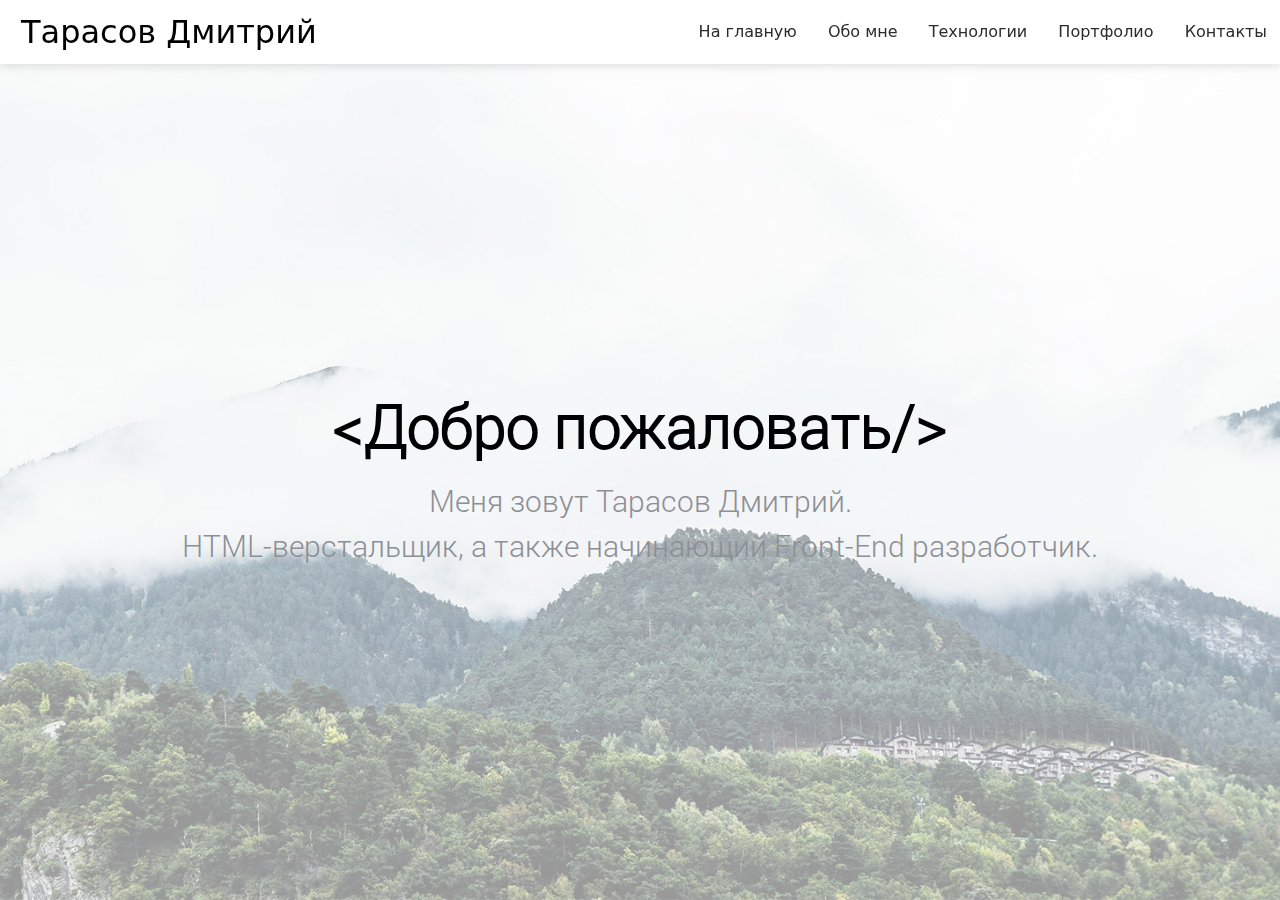
<file: index.html>
<!DOCTYPE html>
<html lang="en">
  <head>
    <meta charset="UTF-8">
    <title>TarasovDmitriy</title>
    <meta name="viewport" content="width=device-width, initial-scale=1">
    <link rel="stylesheet" href="css/style.css">
    <link rel="stylesheet" href="css/style.libs.css">
  </head>
  <body>
    <header class="header_container">
      <div class="header">
        <div class="header_logo animated bounceInLeft">
          <h1>Тарасов Дмитрий</h1>
        </div>
        <nav class="header_navigation animated bounceInRight">
          <ul id="tabs">
            <li onclick="tabs()">На главную</li>
            <li onclick="tabs()">Обо мне</li>
            <li onclick="tabs();circle_anim();">Технологии</li>
            <li onclick="tabs()">Портфолио</li>
            <li onclick="tabs()">Контакты	</li>
          </ul>
        </nav>
        <div id="nav_icon"><span></span><span></span><span></span><span></span></div>
      </div>
    </header>
    <main class="page_main" id="tabs_container">
      <div class="start_page_container containers tab_active">
        <section class="start_page">
          <div class="cell">
            <h2 class="animated fadeInUp">&lt;Добро пожаловать/&gt;</h2>
            <p class="animated fadeInUp">Меня зовут Тарасов Дмитрий.<br> HTML-верстальщик, а также начинающий Front-End разработчик.</p>
          </div>
        </section>
      </div>
      <div class="about_me_container containers tab_none">
        <section class="about_me animated fadeIn">
          <div class="cell">
            <div class="title">
              <h2 class="section_title animated flipInX">Немного о себе</h2>
            </div><img class="avatar" src="img/avatar.jpg" alt="avatar">
            <div class="my_info"><span>Возраст: 22 <br></span><span>Город: Харьков, Украина <br></span>
              <p>Рад приветствовать вас на моей странице-резюме. Версткой начал заниматься с конца 2016 года. Освоил основные для этого направления технологии достаточно хорошо, для того, что бы мои сайты были адаптивными, кроссбраузерными, четко соответствовали макету, а код был валидным, чистым, структурированым и понятным как для себя, так и для разработчиков, которые будут работать с ним.</p>
            </div>
          </div>
        </section>
      </div>
      <div class="my_skils_container containers tab_none">
        <section class="my_skils animated fadeIn">
          <div class="cell">
            <div class="title">
              <h2 class="section_title animated flipInX">Технологии</h2>
            </div>
            <div class="main_skils">
              <div class="html">
                <div class="pie-title-center" id="html5" data-percent="80">
                  <p class="html5">HTML5 </p><span class="pie-value"></span>
                </div>
                <p class="about_skil">Код HTML пишу с четкой структурой. Использую теги по своему прямому назначению. В качестве препроцессора 	использую Jade(Pug).</p>
              </div>
              <div class="css">
                <div class="pie-title-center" id="css" data-percent="80">
                  <p class="css">CSS </p><span class="pie-value"></span>
                </div>
                <p class="about_skil">Стилизую все что только можно. Еще и добавлю анимацию. Как препроцессор для CSS выбрал Sass. Адаптивности 	достигаю используя медиа запросы, flex-box или сеточку Bootstrap.</p>
              </div>
              <div class="js">
                <div class="pie-title-center" id="js" data-percent="60">
                  <p class="js">JS </p><span class="pie-value"></span>
                </div>
                <p class="about_skil">Знаю основы JS. Циклы, массивы, работа с DOM деревом и тд..Могу реализовать простую логику на чистом Javascript. Хорошо знаком с Jquery. Подключаю чужие скрипты или переделываю их под свои нужды.</p>
              </div>
            </div>
            <div class="other_skils">
              <ul>
                <li>Gulp, Bower</li>
                <li>Pixel Perfect</li>
                <li>BEM</li>
                <li>Английский (на уровне чтения документации)</li>
                <li>Photoshop (на уровне резки макета)</li>
                <li>Основы GIT</li>
                <li>Emmet</li>
                <li>Responsive/adaptive верстка</li>
              </ul>
            </div>
          </div>
        </section>
      </div>
      <div class="portfolio_container containers tab_none">
        <section class="my_portfolio animated fadeIn">
          <div class="title">
            <h2 class="section_title animated flipInX">Мои работы</h2>
          </div>
          <div class="portfolio_cards">
            <div class="card">
              <figure class="back"><img src="img/mogo.jpg" alt=""></figure>
              <figure class="front">
                <p> MoGo – шаблон, выполненный в современном чистом дизайне.</p><a href="mogo/index.html">Перейти</a>
              </figure>
            </div>
          </div>
        </section>
      </div>
      <div class="contact_me_container containers tab_none">
        <section class="contact_me animated fadeIn">
          <div class="cell">
            <div class="title">
              <h2 class="section_title animated flipInX">Связаться со мной</h2>
            </div>
            <div class="contacts">
              <ul>
                <li>Email <br><span>dimkatarasov8@gmail.com</span></li>
                <li>Мобильный <br><span>0935787365</span></li>
                <li>Вконтакте <br><span><a href="https://vk.com/dimko0o0o">Димка Тарасов</a></span></li>
              </ul>
            </div>
          </div>
        </section>
      </div>
    </main>
    <script src="js/libs.js"></script>
    <script src="js/main.js"></script>
  </body>
</html>
</file>
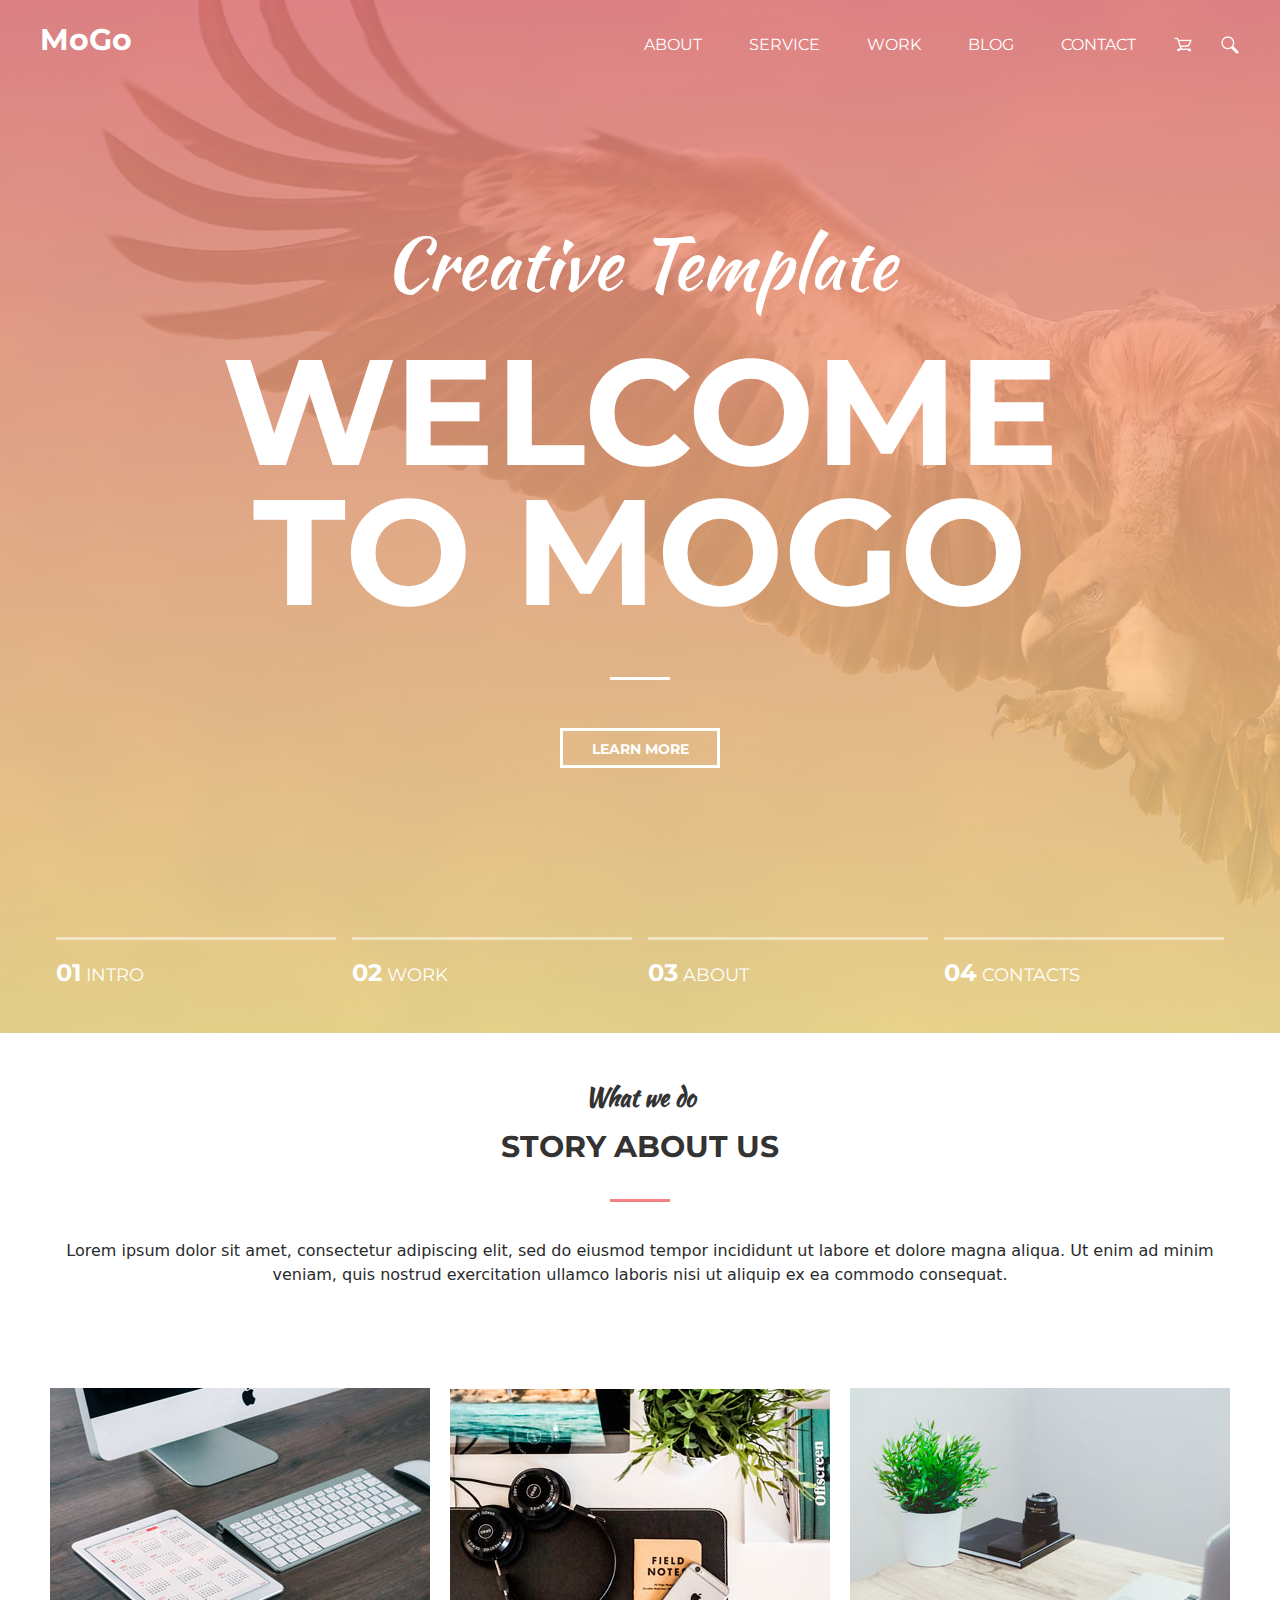
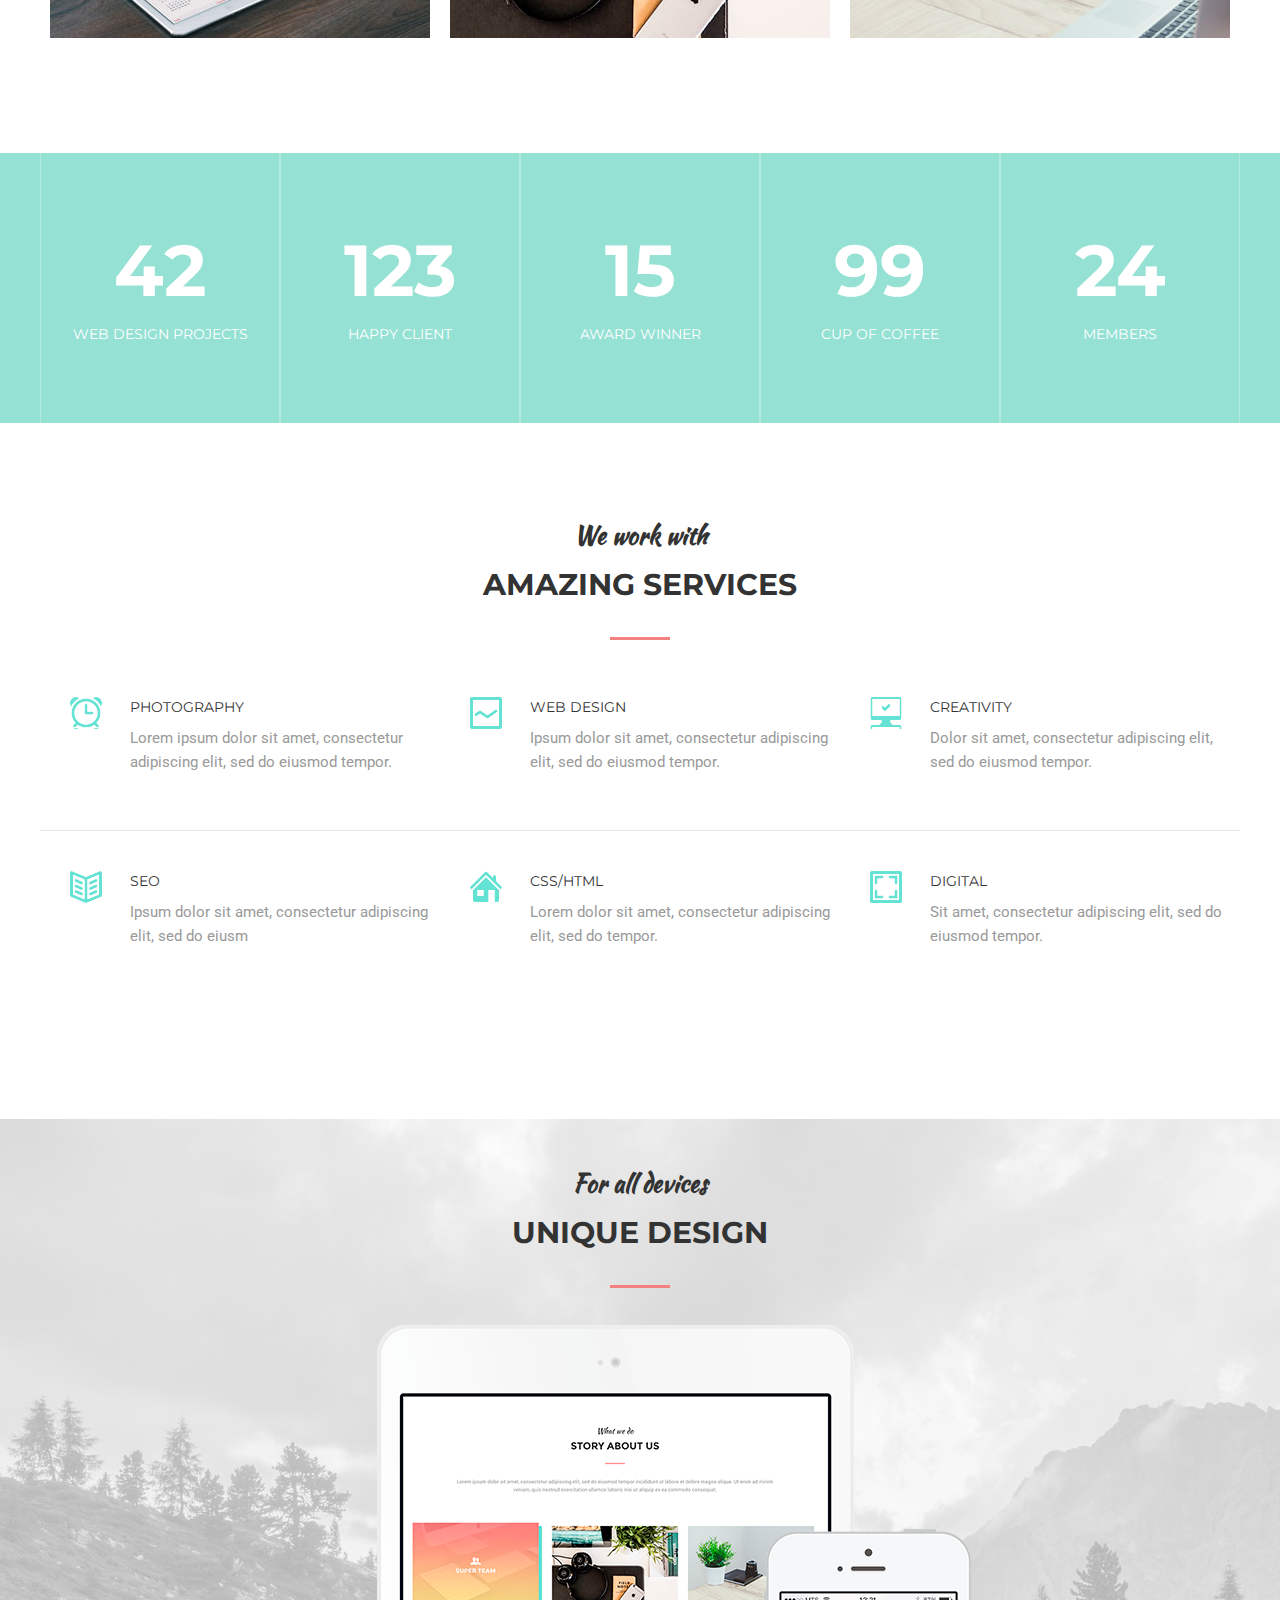
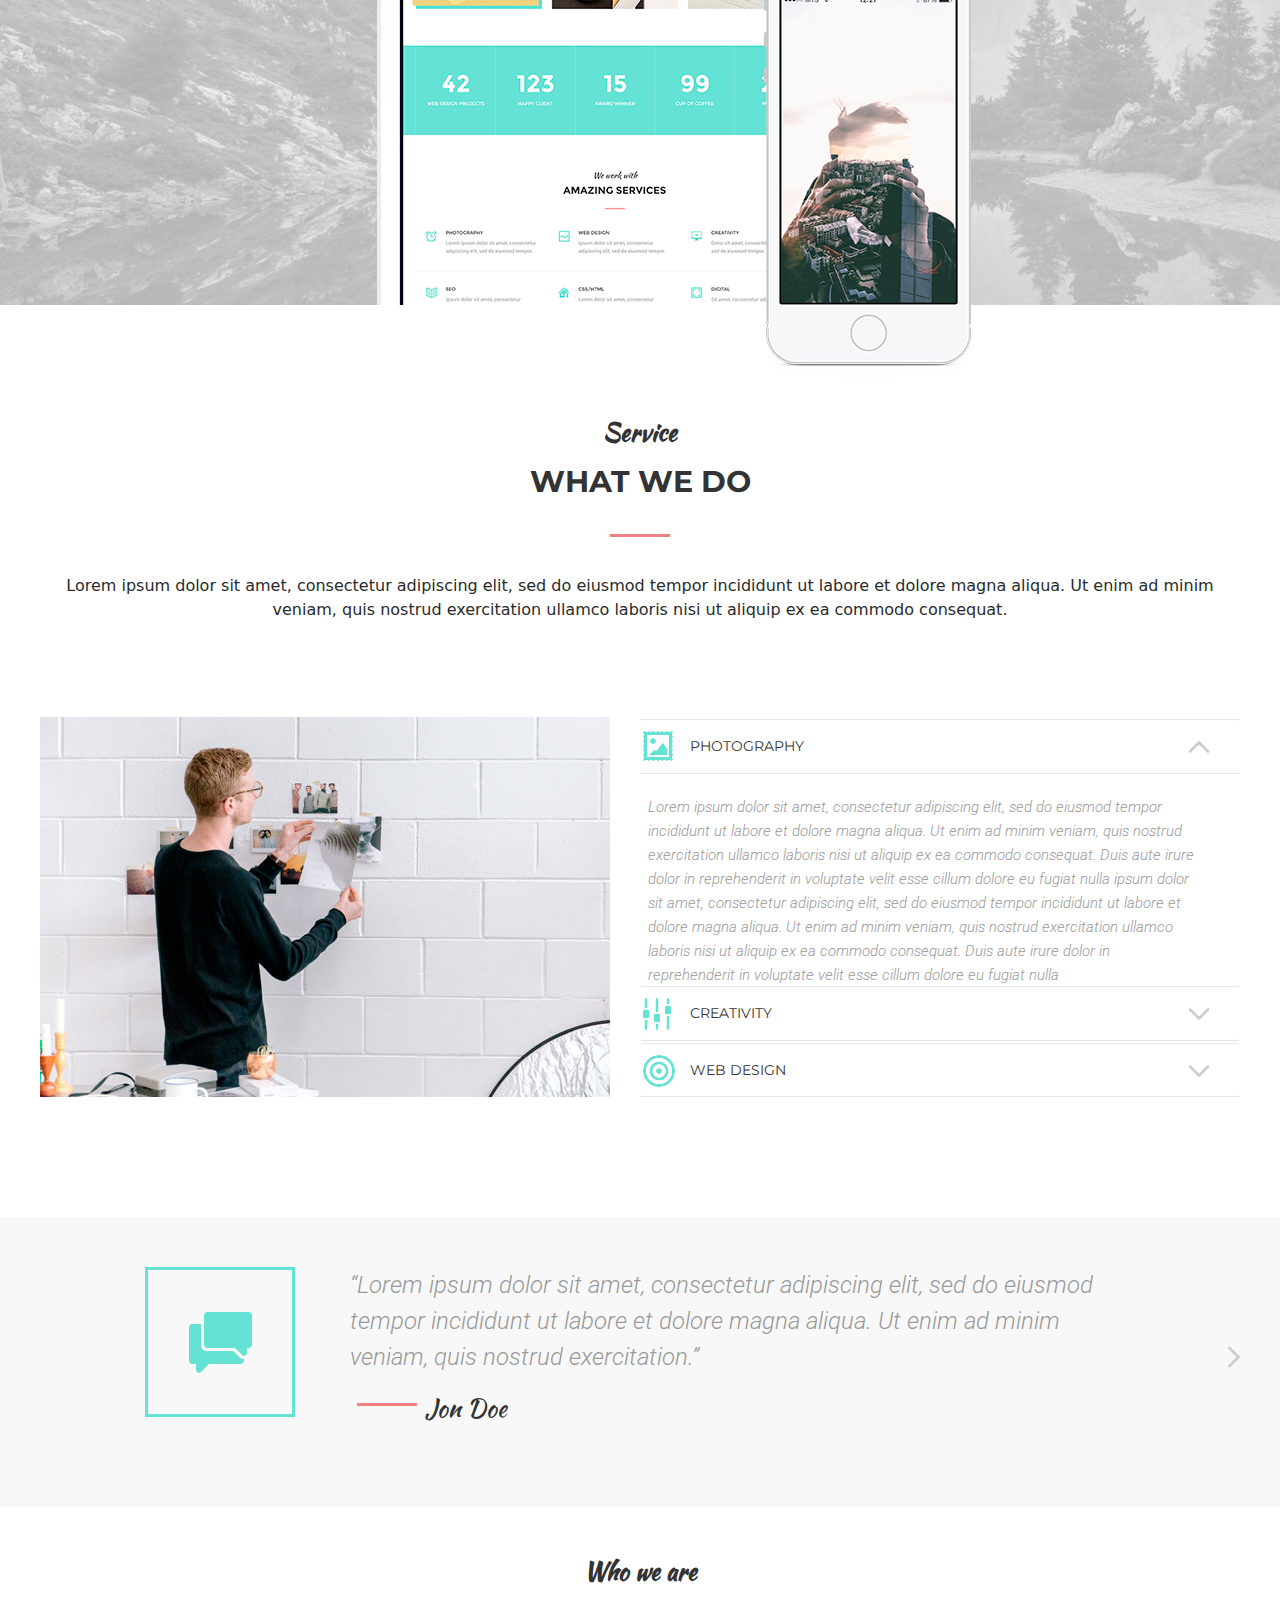
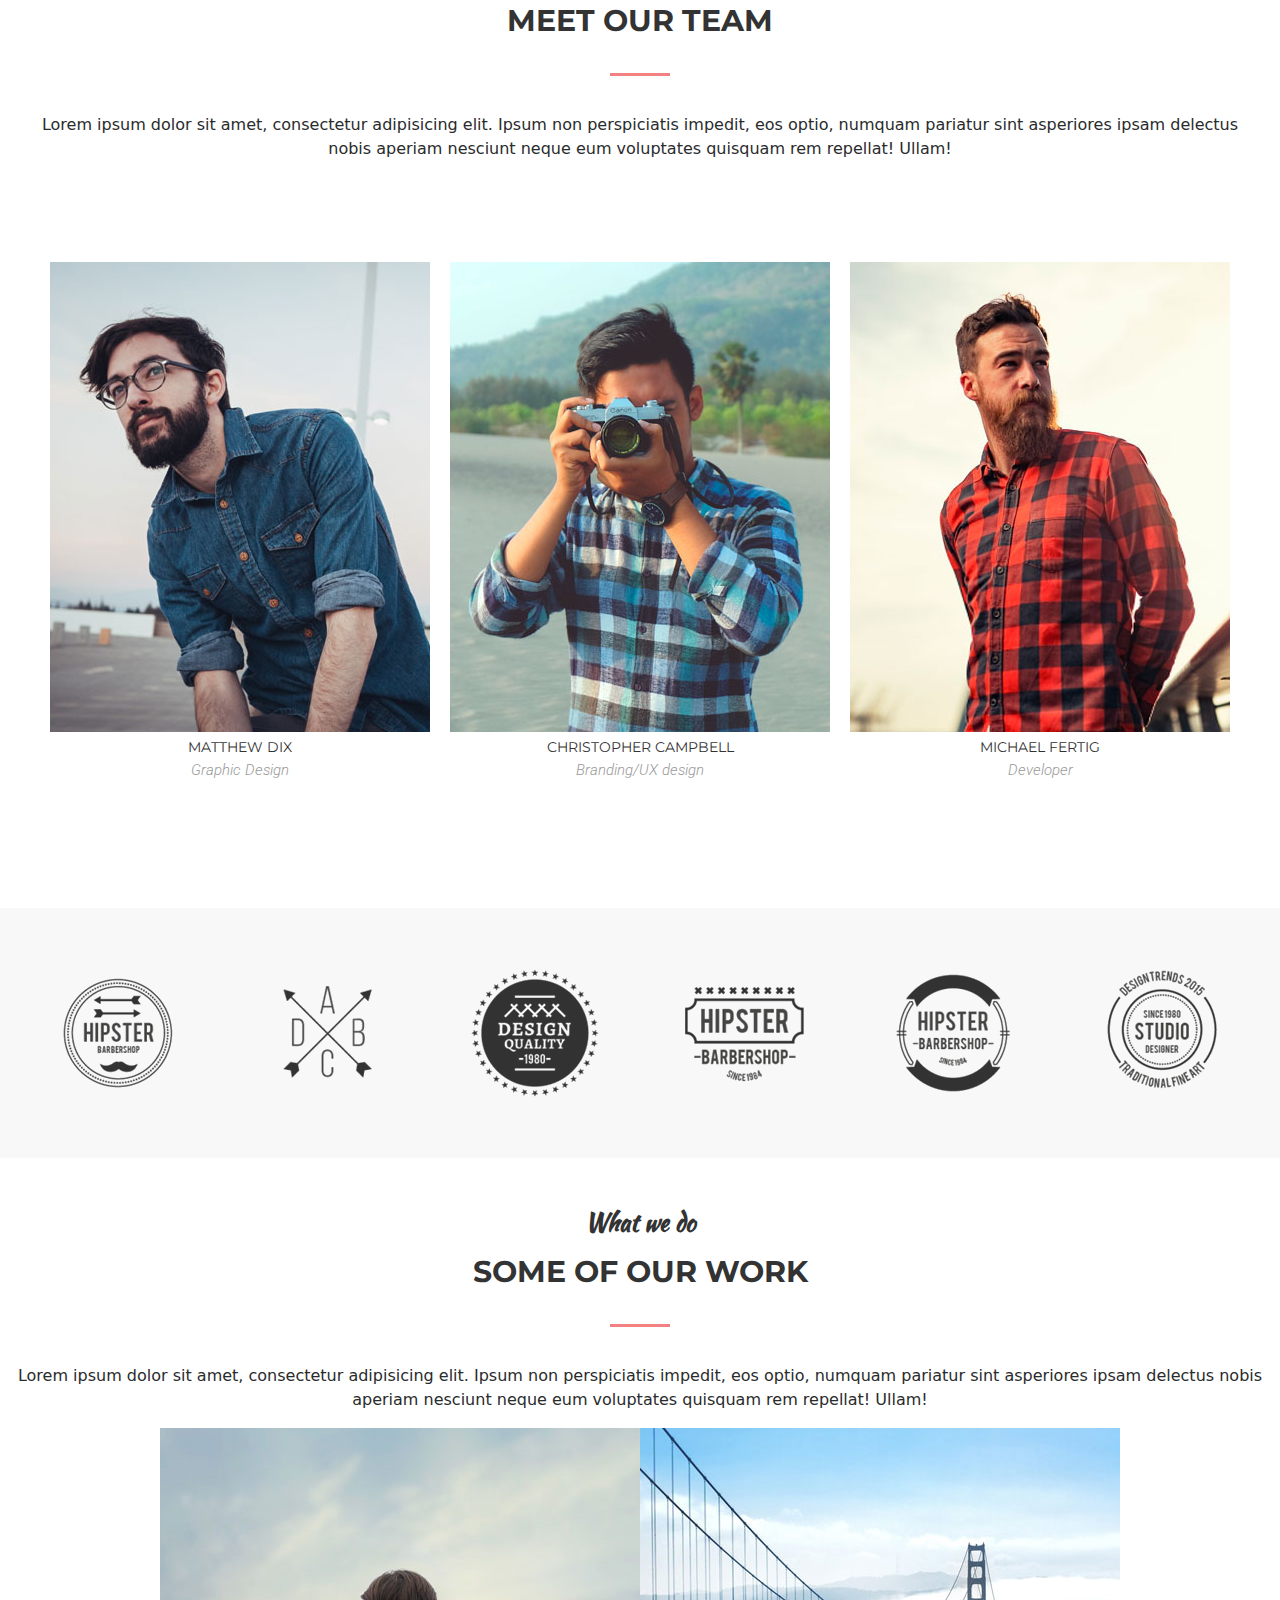
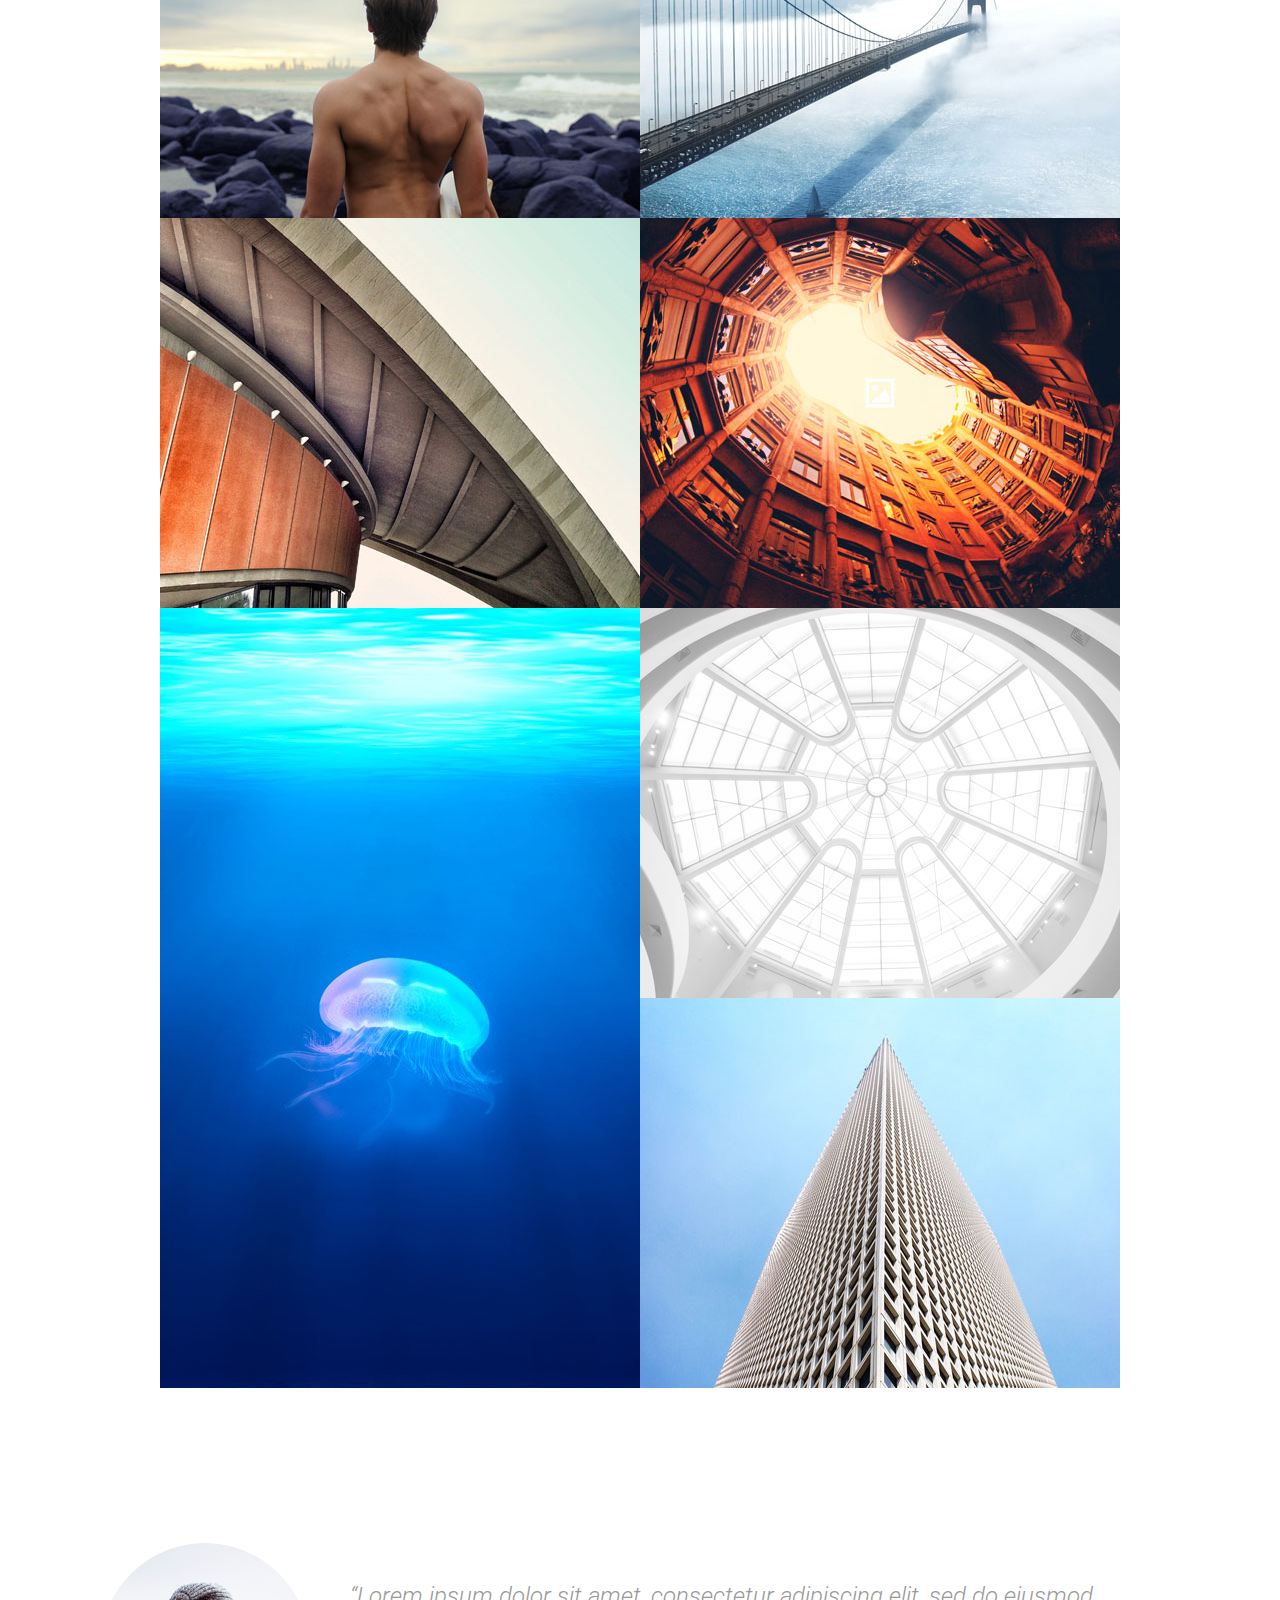
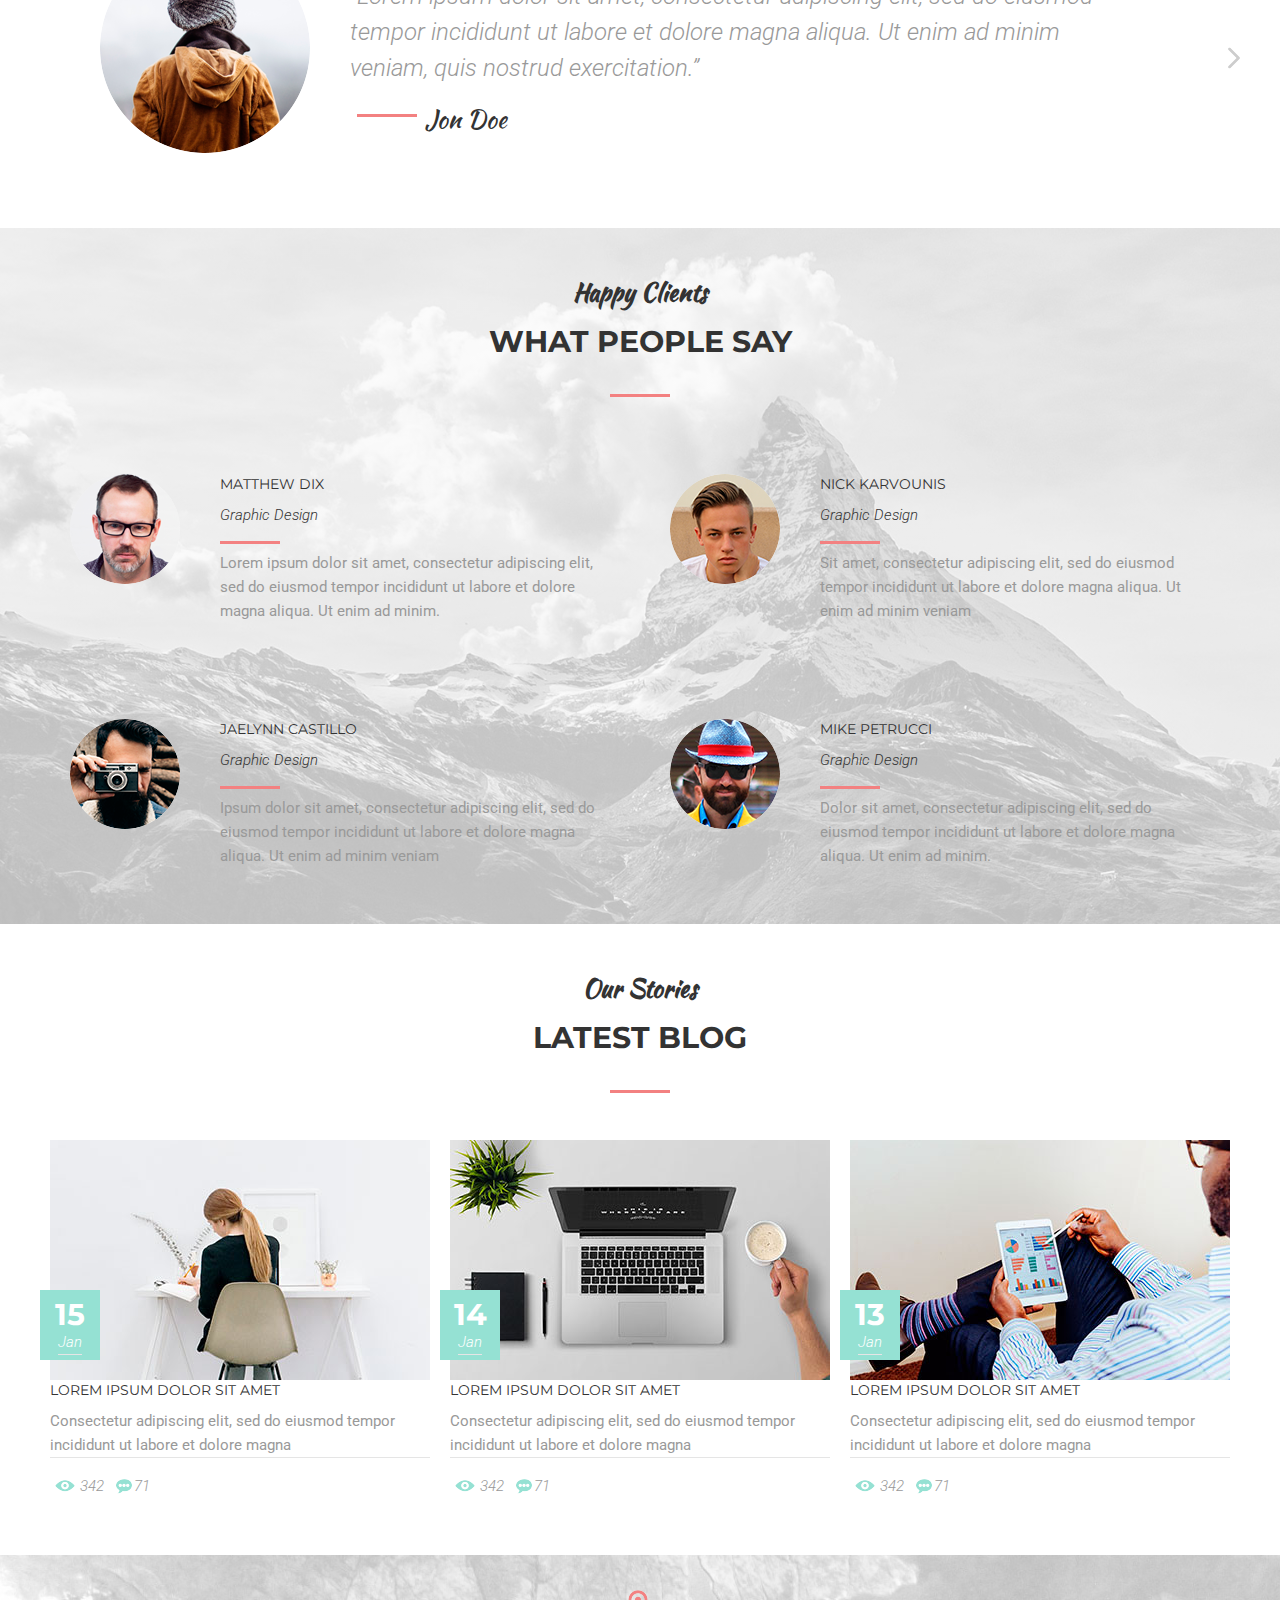
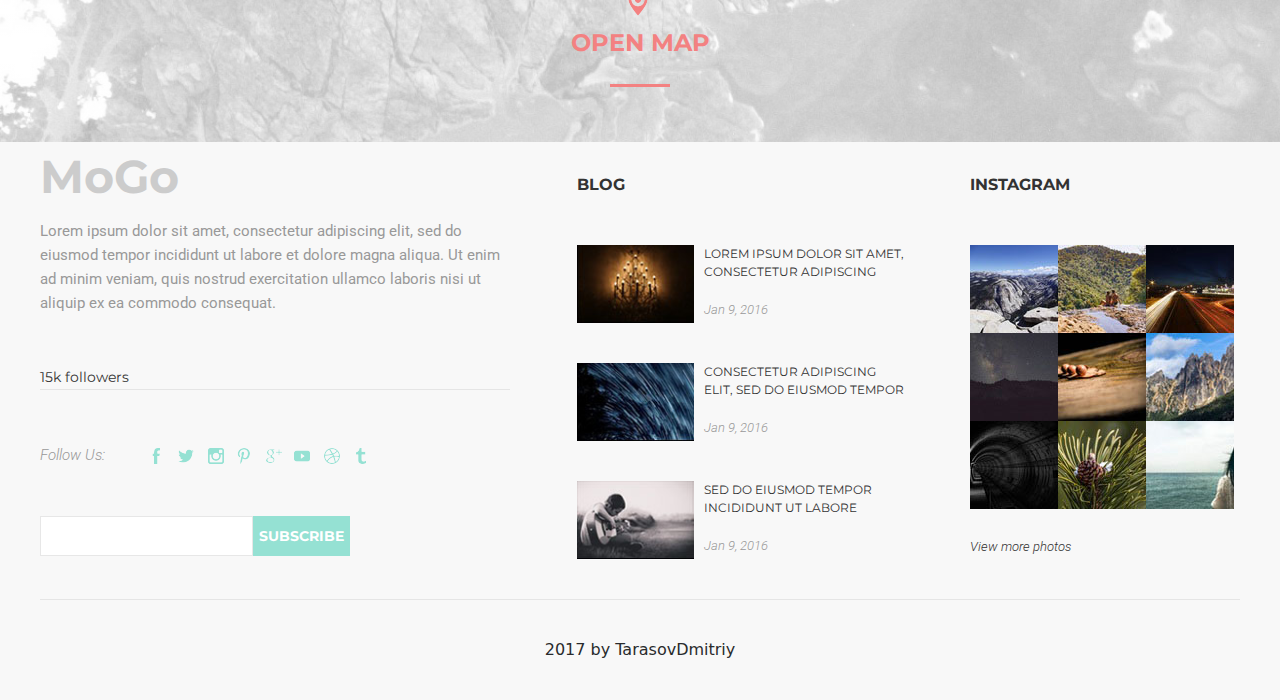
<file: mogo/index.html>
<!DOCTYPE html>
<html lang="en">
  <head>
    <meta charset="UTF-8">
    <title>MoGo</title>
    <meta name="viewport" content="width=device-width, initial-scale=1">
    <link rel="stylesheet" href="css/style.css">
    <link rel="stylesheet" href="css/style.libs.css">
  </head>
  <body>
    <header class="header_container">
      <div class="header">
        <div class="top_line">
          <div class="top_line_logo">
            <h1>MoGo</h1>
          </div>
          <nav class="top_line_nav animated">
            <ul>
              <li><a class="clikabout" href="#">About</a></li>
              <li><a class="clikservice" href="#">Service</a></li>
              <li><a class="clikwork" href="#">Work</a></li>
              <li><a class="clikblog" href="#">Blog</a></li>
              <li><a class="clikcontact" href="#">Contact</a></li>
              <li><a class="button_basket" href="#"></a></li>
              <li><a class="button_search" href="#"></a></li>
            </ul>
          </nav>
          <div id="nav_icon"><span></span><span></span><span></span><span></span></div>
        </div>
        <div class="main_hello_text"><span>Creative Template</span>
          <p>Welcome <br> to MoGo <br></p><a class="learn_more clikstart" href="#">Learn More</a>
        </div>
        <div class="slider">
          <ul>
            <li>
              <p>01</p><span> Intro</span>
            </li>
            <li>
              <p>02</p><span> Work</span>
            </li>
            <li>
              <p>03</p><span> About</span>
            </li>
            <li>
              <p>04</p><span> Contacts</span>
            </li>
          </ul>
        </div>
      </div>
    </header>
    <div class="what_we_do_container">
      <section class="what_we_do stopabout">
        <div class="article">
          <h2>What we do</h2>
          <h3>Story about us<br></h3>
        </div>
        <div class="what_we_do_text">
          <p> Lorem ipsum dolor sit amet, consectetur adipiscing elit, sed do eiusmod tempor incididunt ut labore et dolore magna aliqua. Ut enim ad minim veniam, quis nostrud exercitation ullamco laboris nisi ut aliquip ex ea commodo consequat. </p>
        </div>
        <div class="what_we_do_img">
          <div class="img_box"><span class="animated fadeInDown">Some text</span></div>
          <div class="img_box"><span class="animated fadeInDown">Some text</span></div>
          <div class="img_box"><span class="animated fadeInDown">Some text</span></div>
        </div>
      </section>
    </div>
    <div class="facts_container">
      <section class="facts">
        <div class="fact"><span>42</span>
          <p>Web Design Projects</p>
        </div>
        <div class="fact"><span>123</span>
          <p>happy client</p>
        </div>
        <div class="fact"><span>15</span>
          <p>award winner</p>
        </div>
        <div class="fact"><span>99</span>
          <p>cup of coffee</p>
        </div>
        <div class="fact"><span>24</span>
          <p>members</p>
        </div>
      </section>
    </div>
    <div class="we_work_with_container">
      <section class="we_work_with stopservice">
        <div class="article">
          <h2>We work with</h2>
          <h3>Amazing Services<br></h3>
        </div>
        <div class="service_container">
          <div class="service photo">
            <h4>Photography</h4>
            <p>Lorem ipsum dolor sit amet, consectetur adipiscing elit, sed do eiusmod tempor.</p>
          </div>
          <div class="service web">
            <h4>Web Design</h4>
            <p>Ipsum dolor sit amet, consectetur adipiscing elit, sed do eiusmod tempor.</p>
          </div>
          <div class="service creat">
            <h4>Creativity</h4>
            <p>Dolor sit amet, consectetur adipiscing elit, sed do eiusmod tempor.</p>
          </div>
          <div class="service seo">
            <h4>seo</h4>
            <p>Ipsum dolor sit amet, consectetur adipiscing elit, sed do eiusm</p>
          </div>
          <div class="service css">
            <h4>Css/Html</h4>
            <p>Lorem dolor sit amet, consectetur adipiscing elit, sed do tempor.</p>
          </div>
          <div class="service digital">
            <h4>digital</h4>
            <p>Sit amet, consectetur adipiscing elit, sed do eiusmod tempor.</p>
          </div>
        </div>
      </section>
    </div>
    <div class="feauture_container">
      <section class="feauture">
        <div class="article">
          <h2>For all devices</h2>
          <h3>Unique design<br></h3>
        </div>
        <div class="devices"><img src="img/feauture_ipad.png" alt="ipad"><img src="img/feauture_iphone.png" alt="iphone"></div>
      </section>
    </div>
    <div class="what_we_do_2_container">
      <section class="what_we_do_2">
        <div class="article">
          <h2>Service</h2>
          <h3>What we do<br></h3>
        </div>
        <div class="what_we_do_2_text">
          <p> Lorem ipsum dolor sit amet, consectetur adipiscing elit, sed do eiusmod tempor incididunt ut labore et dolore magna aliqua. Ut enim ad minim veniam, quis nostrud exercitation ullamco laboris nisi ut aliquip ex ea commodo consequat. </p>
        </div>
        <div class="accordion_container"><img src="img/wwd2_pic.jpg" alt="wwd2_pic">
          <div class="accordion" id="accordion">
            <h2><a class="photography" href="#">Photography</a></h2>
            <div class="textcontainer">
              <p>Lorem ipsum dolor sit amet, consectetur adipiscing elit, sed do eiusmod tempor incididunt ut labore et dolore magna aliqua. Ut enim ad minim veniam, quis nostrud exercitation ullamco laboris nisi ut aliquip ex ea commodo consequat. Duis aute irure dolor in reprehenderit in voluptate velit esse cillum dolore eu fugiat nulla ipsum dolor sit amet, consectetur adipiscing elit, sed do eiusmod tempor incididunt ut labore et dolore magna aliqua. Ut enim ad minim veniam, quis nostrud exercitation ullamco laboris nisi ut aliquip ex ea commodo consequat. Duis aute irure dolor in reprehenderit in voluptate velit esse cillum dolore eu fugiat nulla </p>
            </div>
            <h2><a class="creativity" href="#">creativity</a></h2>
            <div class="textcontainer">
              <p>Lorem ipsum dolor sit amet, consectetur adipiscing elit, sed do eiusmod tempor incididunt ut labore et dolore magna aliqua. Ut enim ad minim veniam, quis nostrud exercitation ullamco laboris nisi ut aliquip ex ea commodo consequat. Duis aute irure dolor in reprehenderit in voluptate velit esse cillum dolore eu fugiat nulla </p>
            </div>
            <h2><a class="web_design" href="#">web design</a></h2>
            <div class="textcontainer">
              <p>Lorem ipsum dolor sit amet, consectetur adipiscing elit, sed do eiusmod tempor incididunt ut labore et dolore magna aliqua. Ut enim ad minim veniam, quis nostrud exercitation ullamco laboris nisi ut aliquip ex ea commodo consequat. Duis aute irure dolor in reprehenderit in voluptate velit esse cillum dolore eu fugiat nulla </p>
            </div>
          </div>
        </div>
      </section>
    </div>
    <div class="quote_container">
      <section class="quote">
        <div class="carousel"><a class="prev_carousel"></a>
          <ul>
            <li>
              <blockquote class="blockquote">
                <p>“Lorem ipsum dolor sit amet, consectetur adipiscing elit, sed do eiusmod tempor incididunt ut labore et dolore magna aliqua. Ut enim ad minim veniam, quis nostrud exercitation.”</p><span>Jon Doe</span>
              </blockquote>
            </li>
            <li>
              <blockquote class="blockquote">
                <p>“Lorem ipsum dolor sit amet, consectetur adipiscing elit, sed do eiusmod tempor incididunt ut labore et dolore magna aliqua. Ut enim ad minim veniam, quis nostrud exercitation.”</p><span>Jon Doe</span>
              </blockquote>
            </li>
            <li>
              <blockquote class="blockquote">
                <p>“Lorem ipsum dolor sit amet, consectetur adipiscing elit, sed do eiusmod tempor incididunt ut labore et dolore magna aliqua. Ut enim ad minim veniam, quis nostrud exercitation.”</p><span>Jon Doe</span>
              </blockquote>
            </li>
            <li>
              <blockquote class="blockquote">
                <p>“Lorem ipsum dolor sit amet, consectetur adipiscing elit, sed do eiusmod tempor incididunt ut labore et dolore magna aliqua. Ut enim ad minim veniam, quis nostrud exercitation.”</p><span>Jon Doe</span>
              </blockquote>
            </li>
          </ul><a class="next_carousel"></a>
        </div>
      </section>
    </div>
    <div class="who_we_are_container">
      <section class="who_we_are">
        <div class="article">
          <h2>Who we are</h2>
          <h3>meet our team<br></h3>
        </div>
        <div class="who_we_are_text">
          <p> Lorem ipsum dolor sit amet, consectetur adipisicing elit. Ipsum non perspiciatis impedit, eos optio, numquam pariatur sint asperiores ipsam delectus nobis aperiam nesciunt neque eum voluptates quisquam rem repellat! Ullam!</p>
        </div>
        <div class="who_we_are_photos">
          <div class="photos">
            <div class="photo_box"><img src="img/who_we_are_photo1.jpg" alt="">
              <div class="efect_box animated fadeInDown"><a href="#"></a><a href="#"></a><a href="#"></a><a href="#"></a></div>
            </div><span>Matthew Dix</span>
            <p>Graphic Design</p>
          </div>
          <div class="photos">
            <div class="photo_box"><img src="img/who_we_are_photo2.jpg" alt="">
              <div class="efect_box animated fadeInDown"><a href="#"></a><a href="#"></a><a href="#"></a><a href="#"></a></div>
            </div><span>Christopher Campbell</span>
            <p>Branding/UX design</p>
          </div>
          <div class="photos">
            <div class="photo_box"><img src="img/who_we_are_photo3.jpg" alt="">
              <div class="efect_box animated fadeInDown"><a href="#"></a><a href="#"></a><a href="#"></a><a href="#"></a></div>
            </div><span>Michael Fertig </span>
            <p>Developer</p>
          </div>
        </div>
      </section>
    </div>
    <div class="logos_contrainer">
      <section class="logos">
        <div class="logo"></div>
        <div class="logo"></div>
        <div class="logo"></div>
        <div class="logo"></div>
        <div class="logo"></div>
        <div class="logo"></div>
      </section>
    </div>
    <div class="some_of_our_work_container">
      <section class="some_of_our_work stopwork">
        <div class="article">
          <h2>What we do</h2>
          <h3>some of our work<br></h3>
        </div>
        <div class="some_of_our_work_text">
          <p> Lorem ipsum dolor sit amet, consectetur adipisicing elit. Ipsum non perspiciatis impedit, eos optio, numquam pariatur sint asperiores ipsam delectus nobis aperiam nesciunt neque eum voluptates quisquam rem repellat! Ullam!</p>
        </div>
        <div class="works">
          <div class="work_container">
            <div class="work_box"><img src="img/work1.jpg" alt="">
              <div class="efect_box animated fadeInUp">
                <h3>Some text</h3>
                <p> Lorem ipsum dolor sit amet, consectetur adipisicing elit. Error aperiam atque iste vitae vel ab dicta quasi mollitia aliquid cum porro, eum omnis explicabo, praesentium quam tempora fugit et harum?</p>
              </div>
            </div>
            <div class="work_box"><img src="img/work2.jpg" alt="">
              <div class="efect_box animated fadeInUp">
                <h3>Some text</h3>
                <p> Lorem ipsum dolor sit amet, consectetur adipisicing elit. Error aperiam atque iste vitae vel ab dicta quasi mollitia aliquid cum porro, eum omnis explicabo, praesentium quam tempora fugit et harum?</p>
              </div>
            </div>
          </div>
          <div class="work_container">
            <div class="work_box"><img src="img/work3.jpg" alt="">
              <div class="efect_box animated fadeInUp">
                <h3>Some text</h3>
                <p> Lorem ipsum dolor sit amet, consectetur adipisicing elit. Error aperiam atque iste vitae vel ab dicta quasi mollitia aliquid cum porro, eum omnis explicabo, praesentium quam tempora fugit et harum?</p>
              </div>
            </div>
            <div class="work_box"><img src="img/work4.jpg" alt="">
              <div class="efect_box animated fadeInUp">
                <h3>Some text</h3>
                <p> Lorem ipsum dolor sit amet, consectetur adipisicing elit. Error aperiam atque iste vitae vel ab dicta quasi mollitia aliquid cum porro, eum omnis explicabo, praesentium quam tempora fugit et harum?</p>
              </div>
            </div>
          </div>
          <div class="work_container">
            <div class="work_box"><img src="img/work5.jpg" alt="">
              <div class="efect_box animated fadeInUp">
                <h3>Some text</h3>
                <p> Lorem ipsum dolor sit amet, consectetur adipisicing elit. Error aperiam atque iste vitae vel ab dicta quasi mollitia aliquid cum porro, eum omnis explicabo, praesentium quam tempora fugit et harum?</p>
              </div>
            </div>
          </div>
          <div class="work_container">
            <div class="work_box"><img src="img/work6.jpg" alt="">
              <div class="efect_box animated fadeInUp">
                <h3>Some text</h3>
                <p> Lorem ipsum dolor sit amet, consectetur adipisicing elit. Error aperiam atque iste vitae vel ab dicta quasi mollitia aliquid cum porro, eum omnis explicabo, praesentium quam tempora fugit et harum?</p>
              </div>
            </div>
            <div class="work_box"><img src="img/work7.jpg" alt="">
              <div class="efect_box animated fadeInUp">
                <h3>Some text</h3>
                <p> Lorem ipsum dolor sit amet, consectetur adipisicing elit. Error aperiam atque iste vitae vel ab dicta quasi mollitia aliquid cum porro, eum omnis explicabo, praesentium quam tempora fugit et harum?</p>
              </div>
            </div>
          </div>
        </div>
      </section>
    </div>
    <div class="quote2_container">
      <section class="quote">
        <div class="carousel"><a class="prev_carousel"></a>
          <ul>
            <li><img src="img/quote2.png" alt="#">
              <blockquote class="blockquote">
                <p>“Lorem ipsum dolor sit amet, consectetur adipiscing elit, sed do eiusmod tempor incididunt ut labore et dolore magna aliqua. Ut enim ad minim veniam, quis nostrud exercitation.”</p><span>Jon Doe</span>
              </blockquote>
            </li>
            <li><img src="img/quote2.png" alt="#">
              <blockquote class="blockquote">
                <p>“Lorem ipsum dolor sit amet, consectetur adipiscing elit, sed do eiusmod tempor incididunt ut labore et dolore magna aliqua. Ut enim ad minim veniam, quis nostrud exercitation.”</p><span>Jon Doe</span>
              </blockquote>
            </li>
            <li><img src="img/quote2.png" alt="#">
              <blockquote class="blockquote">
                <p>“Lorem ipsum dolor sit amet, consectetur adipiscing elit, sed do eiusmod tempor incididunt ut labore et dolore magna aliqua. Ut enim ad minim veniam, quis nostrud exercitation.”</p><span>Jon Doe</span>
              </blockquote>
            </li>
            <li><img src="img/quote2.png" alt="#">
              <blockquote class="blockquote">
                <p>“Lorem ipsum dolor sit amet, consectetur adipiscing elit, sed do eiusmod tempor incididunt ut labore et dolore magna aliqua. Ut enim ad minim veniam, quis nostrud exercitation.”</p><span>Jon Doe</span>
              </blockquote>
            </li>
          </ul><a class="next_carousel"></a>
        </div>
      </section>
    </div>
    <div class="what_people_say_container">
      <section class="what_people_say">
        <div class="article">
          <h2>Happy Clients</h2>
          <h3>what people say<br></h3>
        </div>
        <div class="clients_container">
          <div class="client"><img src="img/client1.png" alt="">
            <div class="who_and_what">
              <h4>Matthew Dix</h4><span>Graphic Design<br></span>
              <p>Lorem ipsum dolor sit amet, consectetur adipiscing elit, sed do eiusmod tempor incididunt ut labore et dolore magna aliqua. Ut enim ad minim.</p>
            </div>
          </div>
          <div class="client"><img src="img/client2.png" alt="">
            <div class="who_and_what">
              <h4>Nick Karvounis</h4><span>Graphic Design<br></span>
              <p>Sit amet, consectetur adipiscing elit, sed do eiusmod tempor incididunt ut labore et dolore magna aliqua. Ut enim ad minim veniam</p>
            </div>
          </div>
          <div class="client"><img src="img/client3.png" alt="">
            <div class="who_and_what">
              <h4>Jaelynn Castillo </h4><span>Graphic Design<br></span>
              <p>Ipsum dolor sit amet, consectetur adipiscing elit, sed do eiusmod tempor incididunt ut labore et dolore magna aliqua. Ut enim ad minim veniam</p>
            </div>
          </div>
          <div class="client"><img src="img/client4.png" alt="">
            <div class="who_and_what">
              <h4>Mike Petrucci</h4><span>Graphic Design<br></span>
              <p>Dolor sit amet, consectetur adipiscing elit, sed do eiusmod tempor incididunt ut labore et dolore magna aliqua. Ut enim ad minim.</p>
            </div>
          </div>
        </div>
      </section>
    </div>
    <div class="blog_container">
      <section class="blog stopblog">
        <div class="article">
          <h2>Our Stories</h2>
          <h3>latest blog<br></h3>
        </div>
        <div class="news_container">
          <div class="news">
            <div class="date"><span>15</span>
              <p>Jan</p>
            </div><img src="img/blog1.jpg" alt="">
            <h5>Lorem ipsum dolor sit amet</h5>
            <p>Consectetur adipiscing elit, sed do eiusmod tempor incididunt ut labore et dolore magna </p>
            <div class="views_coments"><span>342</span><span>71</span></div>
          </div>
          <div class="news">
            <div class="date"><span>14</span>
              <p>Jan</p>
            </div><img src="img/blog2.jpg" alt="">
            <h5>Lorem ipsum dolor sit amet</h5>
            <p>Consectetur adipiscing elit, sed do eiusmod tempor incididunt ut labore et dolore magna </p>
            <div class="views_coments"><span>342</span><span>71</span></div>
          </div>
          <div class="news">
            <div class="date"><span>13</span>
              <p>Jan</p>
            </div><img src="img/blog3.jpg" alt="">
            <h5>Lorem ipsum dolor sit amet</h5>
            <p>Consectetur adipiscing elit, sed do eiusmod tempor incididunt ut labore et dolore magna </p>
            <div class="views_coments"><span>342</span><span>71</span></div>
          </div>
        </div>
      </section>
    </div>
    <div class="map_container">
      <section class="map">
        <div class="article">
          <h3>open map<br></h3>
        </div>
      </section>
    </div>
    <footer>
      <div class="footer_container stopcontact">
        <div class="up_floor">
          <div class="folow">
            <div class="folow_text">
              <h6>MoGo</h6>
              <p>Lorem ipsum dolor sit amet, consectetur adipiscing elit, sed do eiusmod tempor incididunt ut labore et dolore magna aliqua. Ut enim ad minim veniam, quis nostrud exercitation ullamco laboris nisi ut aliquip ex ea commodo consequat. </p><span>15k followers</span>
            </div>
            <div class="folow_links">
              <p>Follow Us:</p>
              <ul>
                <li><a href="#"></a></li>
                <li><a href="#"></a></li>
                <li><a href="#"></a></li>
                <li><a href="#"></a></li>
                <li><a href="#"></a></li>
                <li><a href="#"></a></li>
                <li><a href="#"></a></li>
                <li><a href="#"></a></li>
              </ul>
            </div>
            <div class="folow_form">
              <form>
                <input type="email">
                <button>Subscribe</button>
              </form>
            </div>
          </div>
          <div class="blogs">
            <div class="footer_article">
              <h3>Blog</h3>
            </div>
            <div class="blog"><img src="img/blog4.jpg" alt="">
              <div class="blog_text">
                <p>
                  Lorem ipsum dolor sit amet, 
                  consectetur adipiscing
                </p><span>Jan 9, 2016</span>
              </div>
            </div>
            <div class="blog"><img src="img/blog5.jpg" alt="">
              <div class="blog_text">
                <p>
                  Consectetur adipiscing elit, 
                  sed do eiusmod tempor
                </p><span>Jan 9, 2016</span>
              </div>
            </div>
            <div class="blog"><img src="img/blog6.jpg" alt="">
              <div class="blog_text">
                <p>
                  sed do eiusmod tempor 
                  incididunt ut labore
                </p><span>Jan 9, 2016</span>
              </div>
            </div>
          </div>
          <div class="instagram">
            <div class="footer_article">
              <h3>Instagram</h3>
            </div>
            <div class="photo_container"><img src="img/instagram1.jpg" alt=""><img src="img/instagram2.jpg" alt=""><img src="img/instagram3.jpg" alt=""><img src="img/instagram4.jpg" alt=""><img src="img/instagram5.jpg" alt=""><img src="img/instagram6.jpg" alt=""><img src="img/instagram7.jpg" alt=""><img src="img/instagram8.jpg" alt=""><img src="img/instagram9.jpg" alt=""></div><a href="#">View more photos</a>
          </div>
        </div>
        <div class="down_floor"><span>2017 by TarasovDmitriy</span></div>
      </div>
    </footer>
    <script src="js/libs.js"></script>
    <script src="js/main.js"></script>
  </body>
</html>
</file>
<file: css/style.css>
@font-face{font-family:RobotoLight;src:url(../fonts/RobotoLight/RobotoLight.eot);src:url(../fonts/RobotoLight/RobotoLight.eot?#iefix) format("embedded-opentype"),url(../fonts/RobotoLight/RobotoLight.woff) format("woff"),url(../fonts/RobotoLight/RobotoLight.ttf) format("truetype");font-style:normal;font-weight:400}*{margin:0;padding:0}.header_container{line-height:64px;-webkit-box-shadow:0 1px 10px rgba(0,0,0,.15);box-shadow:0 1px 10px rgba(0,0,0,.15);width:100%;position:fixed;z-index:1000;background-color:#fff;margin:0 auto}.header{max-width:1280px;width:100%;margin:0 auto}.header_logo{margin-left:21px;float:left}.header_logo h1{cursor:pointer;color:#000;font-weight:100;margin-bottom:0}.header_navigation{float:right}.header_navigation li,.header_navigation ul{display:inline-block;-webkit-transition:all .5s ease;transition:all .5s ease;margin-bottom:0}.header_navigation li{padding:0 13px;cursor:pointer}.header_navigation li:hover{background-color:#267df4;color:#fff}#nav_icon{display:none;width:60px;height:45px;margin:13px 10px 0 0;position:relative;-webkit-transform:rotate(0);transform:rotate(0);-webkit-transition:.5s ease-in-out;transition:.5s ease-in-out;cursor:pointer;float:right}#nav_icon span{display:block;position:absolute;height:3px;width:100%;background:#000;border-radius:9px;opacity:1;left:0;-webkit-transform:rotate(0);transform:rotate(0);-webkit-transition:.25s ease-in-out;transition:.25s ease-in-out}#nav_icon span:nth-child(1){top:0}#nav_icon span:nth-child(2),#nav_icon span:nth-child(3){top:18px}#nav_icon span:nth-child(1){top:36px}#nav_icon.open span:nth-child(1){top:18px;width:0;left:50%}#nav_icon.open span:nth-child(2){-webkit-transform:rotate(45deg);transform:rotate(45deg)}#nav_icon.open span:nth-child(3){-webkit-transform:rotate(-45deg);transform:rotate(-45deg)}#nav_icon.open span:nth-child(4){top:18px;width:0;left:50%}@media screen and (max-width:1024px){.header_navigation{display:none}.mobile{display:block;position:absolute;right:0;top:60px;background-color:#fff;margin:0}.mobile li,.mobile ul{display:block;list-style:none;text-align:center}.mobile li a,.mobile ul a{padding:10px}#nav_icon{display:block;margin-left:10px}.header_logo{margin-left:10px}.header_logo h1{font-size:20px}}.page_main{display:-webkit-box;display:-ms-flexbox;display:flex;-webkit-box-orient:vertical;-webkit-box-direction:normal;-ms-flex-direction:column;flex-direction:column;background-image:url(../img/start_page.jpg);background-size:cover;font-family:RobotoLight}.li_active{background-color:#1145a7;color:#fff}.li_non_active{background-color:none}.tab_active{display:block}.tab_none{display:none}.cell{display:table-cell;vertical-align:middle}.title{text-align:center}.section_title{color:#000;font-size:30px;font-weight:100;cursor:pointer;display:inline-block}.start_page_container{width:100%}.start_page{margin:0 auto;padding-top:64px;width:100%;max-width:1280px;text-align:center;display:table;height:100vh}.start_page h2,.start_page p{color:#000}.start_page h2{font-size:60px;-webkit-animation-duration:1s;animation-duration:1s}.start_page p{font-size:30px;color:#8c8f94;-webkit-animation-duration:2s;animation-duration:2s}@media screen and (max-width:1024px){.start_page h2{font-size:40px}.start_page p{font-size:22px}}@media screen and (max-width:548px){.start_page h2{font-size:25px}.start_page p{font-size:20px}}.about_me_container{width:100%}.about_me{max-width:1280px;width:100%;height:100vh;padding-top:64px;text-align:center;margin:0 auto;display:table}.avatar{width:200px;height:200px;margin:10px;border-radius:150px;cursor:pointer;-webkit-box-shadow:0 0 72px -8px rgba(0,0,0,.75);box-shadow:0 0 72px -8px rgba(0,0,0,.75)}.my_info p,.my_info span{color:#000;font-size:1rem}.my_info span{font-size:20px}.my_info p{font-size:18px;display:inline-block;margin:10px 10px 20px}.my_skils_container{width:100%}.my_skils{max-width:1280px;width:100%;height:100vh;padding-top:64px;margin:0 auto;text-align:center;display:table}.main_skils{width:100%;margin:0 auto}.pie-title-center{width:150px;height:150px;margin:20px;position:relative;display:inline-block}.pie-title-center canvas{position:absolute;top:0;left:0}.pie-title-center .pie-value{color:#000;font-size:35px}.pie-title-center .css,.pie-title-center .html5,.pie-title-center .js{margin-top:20px;margin-bottom:0;width:100%}.pie-title-center .html5{color:#f4711f;font-size:30px}.pie-title-center .css{color:#1f93f4;font-size:30px}.pie-title-center .js{color:#f4b61f;font-size:30px}.css,.html,.js{text-align:center;width:33%;display:inline-block;vertical-align:top}.css .about_skil,.html .about_skil,.js .about_skil{color:#000;margin:10px;font-size:1rem}.other_skils{margin:10px 10px 50px;color:#000}.other_skils ul{text-align:center}.other_skils ul li{padding:10px;margin:10px;background-color:#267df4;color:#fff;border-radius:30px;list-style:none;cursor:pointer;display:inline-block;-webkit-transition:all .5s ease;transition:all .5s ease}.other_skils ul li:hover{background-color:#1145a7}@media screen and (max-width:548px){.css,.html,.js{width:100%}.other_skils ul{display:inline}}.portfolio_container{width:100%;height:100vh;display:table}.my_portfolio{max-width:1280px;width:100%;padding-top:110px;margin:0 auto;display:table-cell;vertical-align:middle;text-align:center}.portfolio_cards{max-width:1280px;width:100%;margin-bottom:50px;text-align:center;margin:0 auto}.card{width:320px;height:220px;margin:20px;-webkit-transition:-webkit-transform .5s;transition:-webkit-transform .5s;transition:transform .5s;transition:transform .5s,-webkit-transform .5s;-webkit-transform-style:preserve-3d;transform-style:preserve-3d;position:relative;-webkit-box-shadow:0 0 5px 0 rgba(0,0,0,.75);box-shadow:0 0 5px 0 rgba(0,0,0,.75);display:inline-block}.flip{-webkit-transform:rotateY(180deg);transform:rotateY(180deg)}figure{-webkit-backface-visibility:hidden;backface-visibility:hidden;width:100%;height:100%;position:absolute;cursor:pointer;text-align:center;-webkit-transition:all 1.3s ease;transition:all 1.3s ease}figure span{display:none}.front{-webkit-transform:rotateY(180deg);transform:rotateY(180deg);background-color:#fff;color:#000;position:relative}.front a{color:#000;font-size:20px;font-weight:700;text-decoration:none}.front a:hover{color:#000;text-decoration:none;border-bottom:3px solid #00f}.back:hover{background-color:#cb10b1;background-image:url(../img/search.png);background-size:20%;background-repeat:no-repeat;background-position:center}.back:hover img{opacity:.3}.back img{width:100%;height:100%}.tab_none{display:none}@media screen and (max-width:480px){.card{margin:20px 0}}.contact_me_container{width:100%}.contact_me{max-width:1280px;width:100%;height:100vh;padding-top:64px;text-align:center;margin:0 auto;display:table}.contacts{width:270px;height:530px;background-image:url(../img/contact.png);background-repeat:no-repeat;background-size:contain;margin:0 auto;display:table}.contacts ul{display:table-cell;vertical-align:middle;font-size:20px;color:#267df4}.contacts ul li{list-style:none}.contacts ul li span{font-size:17px;color:#000}.contacts ul li span a{color:#000;text-decoration:none}.contacts ul li span a:hover{color:green}
</file>
<file: mogo/css/style.css>
@import url(https://fonts.googleapis.com/css?family=Kaushan+Script|Montserrat:700|Roboto);.article{margin-top:47px}.article h2{color:#333;font-family:'Kaushan Script',cursive;font-size:24px}.article h3{color:#333;font-family:Montserrat;font-size:30px;font-weight:700;text-transform:uppercase;margin-bottom:25px}.article h3:after{content:"";display:inline-block;width:60px;height:3px;background-color:#f38181}@media screen and (max-width:480px){.article h2{font-size:20px}.article h3{font-size:24px}}.header_container{background:-webkit-gradient(linear,left bottom,left top,from(rgba(252,227,138,.81)),to(rgba(243,129,129,.81))),url(../img/baner.jpg);background:linear-gradient(to top,rgba(252,227,138,.81) 0,rgba(243,129,129,.81) 100%),url(../img/baner.jpg);background-size:cover}.header{margin:0 auto;max-width:1200px;display:-webkit-box;display:-ms-flexbox;display:flex;-webkit-box-orient:vertical;-webkit-box-direction:normal;-ms-flex-direction:column;flex-direction:column;-webkit-box-pack:center;-ms-flex-pack:center;justify-content:center}.top_line{display:-webkit-box;display:-ms-flexbox;display:flex;-webkit-box-pack:justify;-ms-flex-pack:justify;justify-content:space-between;margin-bottom:130px}.top_line_logo h1{font-family:Montserrat;color:#fff;font-size:30px;font-weight:700;cursor:pointer;margin:17px 0}.top_line_nav ul{display:-webkit-box;display:-ms-flexbox;display:flex}.top_line_nav ul li{display:inline-block;font-family:Montserrat;font-weight:400;margin:33px 0 0 27px}.top_line_nav ul li a{text-decoration:none;color:#fff;text-transform:uppercase;padding:10px;position:relative}.top_line_nav ul li:hover{color:#fce38a;border-bottom:3px solid #fce38a}.top_line_nav ul .button_basket,.top_line_nav ul .button_search{background-color:transparent;background-repeat:no-repeat;background-position:center;width:20px;height:20px;border:none;cursor:pointer}.top_line_nav ul .button_basket{background-image:url(../img/basket.png)}.top_line_nav ul .button_search{background-image:url(../img/search.png)}.main_hello_text{text-align:center}.main_hello_text span{color:#fff;font-family:'Kaushan Script',cursive;font-size:72px;display:inline-block;margin-bottom:25px}.main_hello_text p{color:#fff;font-family:Montserrat;font-size:150px;font-weight:700;line-height:140px;text-transform:uppercase;position:relative}.main_hello_text p:after{display:inline-block;position:relative;bottom:65px;content:"";width:60px;height:3px;background-color:#fff}.main_hello_text .learn_more{width:160px;height:40px;display:inline-block;border:3px solid #fff;background-color:transparent;color:#fff;font-family:Montserrat;font-size:14px;font-weight:700;text-transform:uppercase;cursor:pointer;position:relative;bottom:50px;margin-bottom:127px;text-decoration:none;padding:8px}.main_hello_text .learn_more:hover{border-color:#f38181;color:#f38181}.slider ul{padding:0;display:-webkit-box;display:-ms-flexbox;display:flex;-webkit-box-pack:justify;-ms-flex-pack:justify;justify-content:space-between;cursor:pointer;-ms-flex-wrap:wrap;flex-wrap:wrap;-webkit-box-pack:center;-ms-flex-pack:center;justify-content:center}.slider ul li{display:inline-block;color:#fff;font-family:Montserrat;text-transform:uppercase;position:relative;width:280px;margin:10px 8px}.slider ul li:before{content:"";display:inline-block;width:280px;height:3px;opacity:.5;background-color:#fff;position:absolute;top:-18px}.slider ul li:hover:before{opacity:1}.slider ul li:hover:after{content:"";display:inline-block;width:70px;height:3px;background-color:#f38181;position:absolute;top:-18px;left:0}.slider ul li p{display:inline-block;font-size:24px;font-weight:700}.slider ul li span{font-size:18px;font-weight:400}#nav_icon{display:none;width:45px;height:45px;margin:22px 10px 0 0;position:relative;-webkit-transform:rotate(0);transform:rotate(0);-webkit-transition:.5s ease-in-out;transition:.5s ease-in-out;cursor:pointer;float:right}#nav_icon span{display:block;position:absolute;height:3px;width:100%;background:#fff;border-radius:9px;opacity:1;left:0;-webkit-transform:rotate(0);transform:rotate(0);-webkit-transition:.25s ease-in-out;transition:.25s ease-in-out}#nav_icon span:nth-child(1){top:0}#nav_icon span:nth-child(2),#nav_icon span:nth-child(3){top:18px}#nav_icon span:nth-child(1){top:36px}#nav_icon.open span:nth-child(1){top:18px;width:0;left:50%}#nav_icon.open span:nth-child(2){-webkit-transform:rotate(45deg);transform:rotate(45deg)}#nav_icon.open span:nth-child(3){-webkit-transform:rotate(-45deg);transform:rotate(-45deg)}#nav_icon.open span:nth-child(4){top:18px;width:0;left:50%}@media screen and (max-width:860px){.top_line{margin-bottom:50px}.main_hello_text span{font-size:42px;margin-bottom:25px}.main_hello_text p{font-size:100px}.main_hello_text .learn_more{margin-bottom:40px}.top_line_nav{display:none}#nav_icon{display:block}.mobile{display:block;position:absolute;top:70px;width:100%}.mobile ul{display:-webkit-box;display:-ms-flexbox;display:flex;-webkit-box-pack:center;-ms-flex-pack:center;justify-content:center;-ms-flex-wrap:wrap;flex-wrap:wrap;padding:0}.mobile ul li{margin:0}.mobile ul li a:hover{color:#fce38a;border:none}}@media screen and (max-width:560px){.main_hello_text span{font-size:42px;margin-bottom:25px}.main_hello_text p{font-size:50px;line-height:1.5}.main_hello_text p:after{bottom:45px}}.what_we_do{max-width:1200px;margin:0 auto;text-align:center}.what_we_do_text{display:inline-block;margin-bottom:80px}.what_we_do_img{display:-webkit-box;display:-ms-flexbox;display:flex;-webkit-box-pack:center;-ms-flex-pack:center;justify-content:center;-ms-flex-wrap:wrap;flex-wrap:wrap;margin-bottom:110px}.what_we_do_img .img_box{margin:5px 10px;position:relative;width:380px;height:250px;-webkit-transition:all .5s ease;transition:all .5s ease;display:-webkit-box;display:-ms-flexbox;display:flex;-webkit-box-align:center;-ms-flex-align:center;align-items:center;-webkit-box-pack:center;-ms-flex-pack:center;justify-content:center}.what_we_do_img .img_box:nth-child(1){background-image:url(../img/wwd_pic1.jpg)}.what_we_do_img .img_box:nth-child(1):hover{background:-webkit-gradient(linear,left bottom,left top,color-stop(0,rgba(252,227,138,.81)),to(rgba(243,129,129,.81))),url(../img/wwd_pic1.jpg);background:linear-gradient(to top,rgba(252,227,138,.81) 0,rgba(243,129,129,.81) 100%),url(../img/wwd_pic1.jpg)}.what_we_do_img .img_box:nth-child(2){background-image:url(../img/wwd_pic2.jpg)}.what_we_do_img .img_box:nth-child(2):hover{background:-webkit-gradient(linear,left bottom,left top,color-stop(0,rgba(252,227,138,.81)),to(rgba(243,129,129,.81))),url(../img/wwd_pic2.jpg);background:linear-gradient(to top,rgba(252,227,138,.81) 0,rgba(243,129,129,.81) 100%),url(../img/wwd_pic2.jpg)}.what_we_do_img .img_box:nth-child(3){background-image:url(../img/wwd_pic3.jpg)}.what_we_do_img .img_box:nth-child(3):hover{background:-webkit-gradient(linear,left bottom,left top,color-stop(0,rgba(252,227,138,.81)),to(rgba(243,129,129,.81))),url(../img/wwd_pic3.jpg);background:linear-gradient(to top,rgba(252,227,138,.81) 0,rgba(243,129,129,.81) 100%),url(../img/wwd_pic3.jpg)}.what_we_do_img .img_box span{display:none;color:#fff;font-family:Montserrat;font-size:18px;font-weight:700;text-transform:uppercase}.what_we_do_img .img_box:hover{position:relative;right:10px;bottom:13px;-webkit-box-shadow:10px 13px 0 0 #95e1d3;box-shadow:10px 13px 0 0 #95e1d3}.what_we_do_img .img_box:hover span{display:block}.facts_container{background-color:#95e1d3}.facts{max-width:1200px;margin:0 auto;text-align:center;display:-webkit-box;display:-ms-flexbox;display:flex;-webkit-box-pack:center;-ms-flex-pack:center;justify-content:center;-ms-flex-wrap:wrap;flex-wrap:wrap;margin-bottom:95px}.fact{border-left:1px solid #b5eae0;border-right:1px solid #b5eae0;width:240px;height:270px;display:-webkit-box;display:-ms-flexbox;display:flex;-webkit-box-orient:vertical;-webkit-box-direction:normal;-ms-flex-direction:column;flex-direction:column;-webkit-box-pack:center;-ms-flex-pack:center;justify-content:center}.fact p,.fact span{color:#fff;font-family:Montserrat;text-transform:uppercase}.fact span{font-size:72px;font-weight:700}.fact p{font-size:14px;font-weight:400}.we_work_with{max-width:1200px;margin:0 auto;text-align:center}.service_container{display:-webkit-box;display:-ms-flexbox;display:flex;-webkit-box-pack:center;-ms-flex-pack:center;justify-content:center;-ms-flex-wrap:wrap;flex-wrap:wrap}.service{text-align:initial;width:400px;margin:20px 0;position:relative;padding-bottom:40px}.service h4{color:#333;font-family:Montserrat;font-size:14px;font-weight:400;text-transform:uppercase;margin-left:90px}.service h4:before{content:"";display:inline-block;width:32px;height:32px;position:absolute;left:30px}.service p{color:#999;font-family:Roboto;font-size:15px;font-weight:400;line-height:24px;margin-left:90px}.creat,.photo,.web{border-bottom:1px solid #e5e5e5}.photo h4:before{background-image:url(../img/work_ic1.png)}.web h4:before{background-image:url(../img/work_ic2.png)}.creat h4:before{background-image:url(../img/work_ic3.png)}.seo h4:before{background-image:url(../img/work_ic4.png)}.css h4:before{background-image:url(../img/work_ic5.png)}.digital h4:before{background-image:url(../img/work_ic6.png)}@media screen and (max-width:1200px){.css,.digital,.seo{border-bottom:1px solid #e5e5e5}}.feauture_container{background:-webkit-gradient(linear,left bottom,left top,color-stop(0,rgba(255,255,255,.7)),to(rgba(255,255,255,.7))),url(../img/feauture_background.jpg);background:linear-gradient(to top,rgba(255,255,255,.7) 0,rgba(255,255,255,.7) 100%),url(../img/feauture_background.jpg)}.feauture{max-width:1200px;margin:0 auto;text-align:center;display:-webkit-box;display:-ms-flexbox;display:flex;-webkit-box-orient:vertical;-webkit-box-direction:normal;-ms-flex-direction:column;flex-direction:column;margin-top:95px;margin-bottom:110px}.devices{position:relative}.devices img{position:relative}.devices img:nth-child(1){left:-25px}.devices img:nth-child(2){position:absolute;bottom:-100px;right:230px}@media screen and (max-width:960px){.devices img{max-width:320px}.devices img:nth-child(1){left:0}.devices img:nth-child(2){display:none}}.what_we_do_2{max-width:1200px;margin:0 auto;text-align:center;margin-bottom:120px}.what_we_do_2_text{margin-bottom:95px}.accordion_container{display:-webkit-box;display:-ms-flexbox;display:flex;text-align:initial;-webkit-box-pack:justify;-ms-flex-pack:justify;justify-content:space-between}.accordion_container img{width:50%;max-width:570px;max-height:380px;margin-right:10px}.accordion_container .accordion{width:50%;margin-left:10px}.accordion_container .accordion h2 a{color:#333;font-family:Montserrat;font-size:14px;font-weight:400;text-transform:uppercase;margin-left:40px;position:relative;text-decoration:none}.accordion_container .accordion h2 a:before{content:"";display:inline-block;position:absolute;width:32px;height:32px;background-repeat:no-repeat;left:-47px;top:-6px}.accordion_container .accordion .photography:before{background-image:url(../img/acord1.png)}.accordion_container .accordion .creativity:before{background-image:url(../img/acord2.png)}.accordion_container .accordion .web_design:before{background-image:url(../img/acord3.png)}.accordion_container .accordion div p{color:#999;font-family:Roboto;font-size:15px;font-weight:300;font-style:italic;line-height:24px;padding:13px 0}.accordion_container .ui-state-active a,.accordion_container .ui-state-active a:link,.accordion_container .ui-state-active a:visited{color:#333}.accordion_container .ui-state-active,.accordion_container .ui-state-default{background-color:#fff;border:none;border-top:1px solid #e5e5e5}.accordion_container .ui-state-default{border-bottom:1px solid #e5e5e5}.accordion_container .ui-state-default .ui-icon{width:22px;height:12px;background-image:url(../img/acord_not_active.png);position:absolute;right:30px;top:25px}.accordion_container .ui-state-active .ui-icon{background-image:url(../img/acord_active.png)}.accordion_container .ui-icon-triangle-1-s{background-position:initial}.accordion_container .ui-icon-triangle-1-e{background-position:initial}.accordion_container .ui-accordion .ui-accordion-header{width:600px;padding:16px 10px}.accordion_container .ui-accordion .ui-accordion-content{width:563px;border:none;padding:8px;max-height:210px}@media screen and (max-width:1200px){.accordion_container{-webkit-box-orient:vertical;-webkit-box-direction:normal;-ms-flex-direction:column;flex-direction:column;-webkit-box-align:center;-ms-flex-align:center;align-items:center}.accordion_container .accordion,.accordion_container img{width:initial;margin:5px}}@media screen and (max-width:600px){.accordion_container img{width:100%;max-width:320px}.accordion_container .ui-accordion .ui-accordion-header{width:320px}.accordion_container .ui-accordion .ui-accordion-content{width:320px}}.quote_container{background-color:#f8f8f8;width:100%;min-height:290px}.quote{max-width:1200px;margin:0 auto;padding-top:50px}.carousel{position:relative}.carousel ul{padding:0}.next_carousel,.prev_carousel{position:absolute;top:50%;z-index:10000;width:12px;height:22px;cursor:pointer}.prev_carousel{left:0;background-image:url(../img/slider_prev.png)}.next_carousel{right:0;background-image:url(../img/slider_next.png)}.blockquote{margin:0 auto;max-width:990px;background-image:url(../img/quote.png);background-repeat:no-repeat}.blockquote p{color:#999;font-family:Roboto;font-size:24px;font-weight:300;font-style:italic;line-height:36px;max-width:770px;position:relative;margin-left:205px}.blockquote span{color:#333;font-family:'Kaushan Script',cursive;font-size:24px;font-weight:400;position:relative;margin-left:280px}.blockquote span:before{content:"";position:absolute;display:inline-block;width:60px;height:3px;background-color:#f38181;right:90px;top:12px}@media screen and (max-width:1024px){.blockquote{background-position-x:10px}.blockquote p{font-size:15px}}@media screen and (max-width:480px){.blockquote{background:0 0}.blockquote p{margin-left:10px}.blockquote span{margin-left:80px}}.who_we_are{max-width:1200px;margin:0 auto;text-align:center}.who_we_are_text{display:inline-block;margin-bottom:80px}.who_we_are_photos{display:-webkit-box;display:-ms-flexbox;display:flex;-webkit-box-pack:center;-ms-flex-pack:center;justify-content:center;-ms-flex-wrap:wrap;flex-wrap:wrap;margin-bottom:110px}.who_we_are_photos .photos{display:-webkit-box;display:-ms-flexbox;display:flex;-webkit-box-orient:vertical;-webkit-box-direction:normal;-ms-flex-direction:column;flex-direction:column}.who_we_are_photos .photos span{color:#333;font-family:Montserrat;font-size:14px;font-weight:400;text-transform:uppercase}.who_we_are_photos .photos p{color:#999;font-family:Roboto;font-size:15px;font-weight:300;font-style:italic;line-height:24px}.who_we_are_photos .photos .photo_box{margin:5px 10px;position:relative;-webkit-transition:all 1.5s ease;transition:all 1.5s ease}.who_we_are_photos .photos .photo_box img{width:100%}.who_we_are_photos .photos .photo_box .efect_box{display:none;background:-webkit-gradient(linear,left bottom,left top,color-stop(0,rgba(252,227,138,.81)),to(rgba(243,129,129,.81)));background:linear-gradient(to top,rgba(252,227,138,.81) 0,rgba(243,129,129,.81) 100%);opacity:.5;position:absolute;width:100%;height:100%;top:0;left:0}.who_we_are_photos .photos .photo_box .efect_box a{width:56px;height:56px;background-color:#fce38a;background-repeat:no-repeat;background-position-y:15px}.who_we_are_photos .photos .photo_box .efect_box a:hover{background-color:#f38181}.who_we_are_photos .photos .photo_box .efect_box a:nth-child(1){background-image:url(../img/links.png);background-position-x:22px}.who_we_are_photos .photos .photo_box .efect_box a:nth-child(2){background-image:url(../img/links.png);background-position-x:-32px}.who_we_are_photos .photos .photo_box .efect_box a:nth-child(3){background-image:url(../img/links.png);background-position-x:-88px}.who_we_are_photos .photos .photo_box .efect_box a:nth-child(4){background-image:url(../img/links.png);background-position-x:-144px}.who_we_are_photos .photos .photo_box:hover{right:10px;bottom:13px;-webkit-box-shadow:10px 13px 0 0 #95e1d3;box-shadow:10px 13px 0 0 #95e1d3}.who_we_are_photos .photos .photo_box:hover .efect_box{display:-webkit-box;display:-ms-flexbox;display:flex;-webkit-box-pack:center;-ms-flex-pack:center;justify-content:center;-webkit-box-align:center;-ms-flex-align:center;align-items:center}.logos_contrainer{background-color:#f8f8f8}.logos{max-width:1200px;margin:0 auto;display:-webkit-box;display:-ms-flexbox;display:flex;-webkit-box-pack:justify;-ms-flex-pack:justify;justify-content:space-between;min-height:250px;-webkit-box-align:center;-ms-flex-align:center;align-items:center;-ms-flex-wrap:wrap;flex-wrap:wrap}.logos .logo{width:135px;height:135px;margin:10px;background-image:url(../img/logos.png);background-position-y:-7px}.logos .logo:nth-child(2){background-position-x:-215px}.logos .logo:nth-child(3){background-position-x:-422px}.logos .logo:nth-child(4){background-position-x:-643px}.logos .logo:nth-child(5){background-position-x:-851px}.logos .logo:nth-child(6){background-position-x:-1070px}.some_of_our_work{max-width:1920px;margin:0 auto;display:-webkit-box;display:-ms-flexbox;display:flex;-webkit-box-orient:vertical;-webkit-box-direction:normal;-ms-flex-direction:column;flex-direction:column;text-align:center}.works{display:-webkit-box;display:-ms-flexbox;display:flex;-ms-flex-wrap:wrap;flex-wrap:wrap;-webkit-box-pack:center;-ms-flex-pack:center;justify-content:center}.work_container{display:-webkit-box;display:-ms-flexbox;display:flex;-webkit-box-orient:vertical;-webkit-box-direction:normal;-ms-flex-direction:column;flex-direction:column}.work_box .efect_box{display:none;background:-webkit-gradient(linear,left bottom,left top,color-stop(0,rgba(252,227,138,.81)),to(rgba(243,129,129,.81)));background:linear-gradient(to top,rgba(252,227,138,.81) 0,rgba(243,129,129,.81) 100%);opacity:.5;position:absolute;width:100%;height:100%;top:0;left:0}.work_box{-webkit-transition:all 1.5s ease;transition:all 1.5s ease;position:relative;display:-webkit-box;display:-ms-flexbox;display:flex}.work_box img{width:100%}.work_box:hover .efect_box{display:-webkit-box;display:-ms-flexbox;display:flex;-webkit-box-orient:vertical;-webkit-box-direction:normal;-ms-flex-direction:column;flex-direction:column;color:#fff;-webkit-box-pack:center;-ms-flex-pack:center;justify-content:center;-webkit-box-align:center;-ms-flex-align:center;align-items:center;opacity:.9}.quote2_container{width:100%;min-height:440px}.quote2_container .quote{padding-top:150px}.quote2_container .quote .blockquote{background:0 0;margin-top:40px}.quote2_container .quote .blockquote span{margin-left:110px}.quote2_container .quote .carousel img{margin:5px 5px 5px 60px}.what_people_say_container{background:-webkit-gradient(linear,left bottom,left top,color-stop(0,rgba(255,255,255,.7)),to(rgba(255,255,255,.7))),url(../img/what_people_say.jpg);background:linear-gradient(to top,rgba(255,255,255,.7) 0,rgba(255,255,255,.7) 100%),url(../img/what_people_say.jpg);background-size:cover}.what_people_say{max-width:1200px;margin:0 auto;text-align:center;display:-webkit-box;display:-ms-flexbox;display:flex;-webkit-box-orient:vertical;-webkit-box-direction:normal;-ms-flex-direction:column;flex-direction:column}.clients_container{display:-webkit-box;display:-ms-flexbox;display:flex;-ms-flex-wrap:wrap;flex-wrap:wrap;-ms-flex-pack:distribute;justify-content:space-around}.client{display:-webkit-box;display:-ms-flexbox;display:flex;text-align:initial;-webkit-box-pack:justify;-ms-flex-pack:justify;justify-content:space-between;-webkit-box-align:start;-ms-flex-align:start;align-items:flex-start;margin:40px 0}.who_and_what{max-width:390px;margin-left:40px}.who_and_what h4{color:#333;font-family:Montserrat;font-size:14px;font-weight:400;text-transform:uppercase}.who_and_what span{color:#333;font-family:Roboto;font-size:15px;font-weight:300;font-style:italic;line-height:24px}.who_and_what span:after{content:"";display:inline-block;width:60px;height:3px;background-color:#f38181}.who_and_what p{color:#999;font-family:Roboto;font-size:15px;font-weight:400;line-height:24px}.blog{max-width:1200px;margin:0 auto;text-align:center;display:-webkit-box;display:-ms-flexbox;display:flex;-webkit-box-orient:vertical;-webkit-box-direction:normal;-ms-flex-direction:column;flex-direction:column}.news_container{display:-webkit-box;display:-ms-flexbox;display:flex;-webkit-box-pack:center;-ms-flex-pack:center;justify-content:center;-ms-flex-wrap:wrap;flex-wrap:wrap}.news{text-align:initial;max-width:380px;width:100%;display:-webkit-box;display:-ms-flexbox;display:flex;-webkit-box-orient:vertical;-webkit-box-direction:normal;-ms-flex-direction:column;flex-direction:column;position:relative;margin:10px}.news h5{color:#333;font-family:Montserrat;font-size:14px;font-weight:400;text-transform:uppercase}.news p{color:#999;font-family:Roboto;font-size:15px;font-weight:400;line-height:24px;border-bottom:1px solid #e5e5e5}.date{text-align:center;width:60px;height:70px;background-color:#95e1d3;color:#fff;display:-webkit-box;display:-ms-flexbox;display:flex;-webkit-box-orient:vertical;-webkit-box-direction:normal;-ms-flex-direction:column;flex-direction:column;-webkit-box-align:center;-ms-flex-align:center;align-items:center;line-height:1;position:absolute;top:150px;left:-10px}.date span{font-family:Montserrat;font-size:30px;font-weight:700;text-transform:uppercase;margin-top:10px}.date p{font-family:Roboto;font-size:15px;font-weight:300;font-style:italic;color:#fff}.views_coments{display:-webkit-box;display:-ms-flexbox;display:flex}.views_coments span{margin-left:30px;color:#999;font-family:Roboto;font-size:15px;font-weight:300;font-style:italic;line-height:24px;position:relative;cursor:pointer}.views_coments span:nth-child(1):before{content:"";position:absolute;width:20px;height:15px;display:inline-block;background-image:url(../img/blog_icon.png);left:-25px;top:5px;cursor:pointer}.views_coments span:nth-child(2):before{content:"";position:absolute;width:20px;height:15px;display:inline-block;background-image:url(../img/blog_icon.png);background-position-x:20px;left:-22px;top:5px;cursor:pointer}.map_container{background:-webkit-gradient(linear,left bottom,left top,color-stop(0,rgba(255,255,255,.7)),to(rgba(255,255,255,.7))),url(../img/map.jpg);background:linear-gradient(to top,rgba(255,255,255,.7) 0,rgba(255,255,255,.7) 100%),url(../img/map.jpg);background-size:cover}.map{max-width:1200px;margin:0 auto;text-align:center}.map h3{padding:70px 0 20px 0;position:relative;display:inline-block;color:#f38181;font-family:Montserrat;font-size:24px;font-weight:700;text-transform:uppercase;cursor:pointer}.map h3:before{content:"";display:inline-block;width:20px;height:26px;background-image:url(../img/map.png);position:absolute;left:57px;top:35px}footer{background-color:#f8f8f8}.footer_container{max-width:1200px;margin:0 auto;display:-webkit-box;display:-ms-flexbox;display:flex;-webkit-box-orient:vertical;-webkit-box-direction:normal;-ms-flex-direction:column;flex-direction:column}.footer_container .up_floor{display:-webkit-box;display:-ms-flexbox;display:flex;-webkit-box-pack:justify;-ms-flex-pack:justify;justify-content:space-between;-ms-flex-wrap:wrap;flex-wrap:wrap;border-bottom:1px solid #e5e5e5}.footer_container .down_floor{text-align:center;display:-webkit-box;display:-ms-flexbox;display:flex;-webkit-box-align:center;-ms-flex-align:center;align-items:center;height:100px;-webkit-box-pack:center;-ms-flex-pack:center;justify-content:center}.folow{display:-webkit-box;display:-ms-flexbox;display:flex;-webkit-box-orient:vertical;-webkit-box-direction:normal;-ms-flex-direction:column;flex-direction:column}.folow_text{border-bottom:1px solid #e5e5e5;margin-bottom:20px}.folow_text h6{color:#ccc;font-family:Montserrat;font-size:46px;font-weight:700}.folow_text p{color:#999;font-family:Roboto;font-size:15px;font-weight:400;line-height:24px;max-width:470px;margin-bottom:50px}.folow_text span{color:#333;font-family:Montserrat;font-size:14px;font-weight:400}.folow_links{display:-webkit-box;display:-ms-flexbox;display:flex;margin:33px 0}.folow_links p{color:#999;font-family:Roboto;font-size:15px;font-weight:300;font-style:italic;line-height:24px}.folow_links ul li a{padding:0 12px;background-position-y:3px;background-repeat:no-repeat}.folow_links ul li{display:inline-block}.folow_links ul li:nth-child(1) a{width:16px;height:16px;background-image:url(../img/footer_links.png);background-position-x:7px}.folow_links ul li:nth-child(2) a{width:16px;height:16px;background-image:url(../img/footer_links.png);background-position-x:-22px}.folow_links ul li:nth-child(3) a{width:16px;height:16px;background-image:url(../img/footer_links.png);background-position-x:-51px}.folow_links ul li:nth-child(4) a{width:16px;height:16px;background-image:url(../img/footer_links.png);background-position-x:-82px}.folow_links ul li:nth-child(5) a{width:16px;height:16px;background-image:url(../img/footer_links.png);background-position-x:-111px}.folow_links ul li:nth-child(6) a{width:16px;height:16px;background-image:url(../img/footer_links.png);background-position-x:-142px}.folow_links ul li:nth-child(7) a{width:16px;height:16px;background-image:url(../img/footer_links.png);background-position-x:-172px}.folow_links ul li:nth-child(8) a{width:16px;height:16px;background-image:url(../img/footer_links.png);background-position-x:-202px}.folow_form form{display:-webkit-box;display:-ms-flexbox;display:flex}.folow_form form input{max-width:230px;height:40px;background-color:#fff;border:1px solid #e7e7e7}.folow_form form button{max-width:150px;height:40px;background-color:#95e1d3;border:none;color:#fff;font-family:Montserrat;font-size:14px;font-weight:700;text-transform:uppercase;cursor:pointer}.blogs{display:-webkit-box;display:-ms-flexbox;display:flex;-webkit-box-orient:vertical;-webkit-box-direction:normal;-ms-flex-direction:column;flex-direction:column}.blogs .blog{display:-webkit-box;display:-ms-flexbox;display:flex;-webkit-box-orient:horizontal;-webkit-box-direction:normal;-ms-flex-direction:row;flex-direction:row;width:100%;text-align:initial;margin-bottom:40px}.blogs .blog img{width:117px;height:78px;margin-right:10px}.blog_text p{color:#333;font-family:Montserrat;font-size:12px;font-weight:400;line-height:18px;text-transform:uppercase;max-width:200px;cursor:pointer}.blog_text span{color:#999;font-family:Roboto;font-size:13px;font-weight:300;font-style:italic;line-height:24px}.instagram{display:-webkit-box;display:-ms-flexbox;display:flex;-webkit-box-orient:vertical;-webkit-box-direction:normal;-ms-flex-direction:column;flex-direction:column}.instagram a{color:#333;font-family:Roboto;font-size:13px;font-weight:300;font-style:italic;line-height:24px;text-decoration:none}.photo_container{width:270px;height:270px;margin-bottom:20px}.footer_article{color:#333;font-family:Montserrat;font-size:14px;font-weight:400;text-transform:uppercase;margin-bottom:40px}.blogs,.instagram{margin-top:30px}@media screen and (max-width:480px){.folow_links ul{padding-left:5px}}@media screen and (max-width:1100px){.footer_container .up_floor{-webkit-box-pack:center;-ms-flex-pack:center;justify-content:center}.blogs,.folow,.instagram{margin:10px}}
</file>
<file: css/style.libs.css>
/*! normalize.css v5.0.0 | MIT License | github.com/necolas/normalize.css */html{font-family:sans-serif;line-height:1.15;-ms-text-size-adjust:100%;-webkit-text-size-adjust:100%}body{margin:0}article,aside,footer,header,nav,section{display:block}h1{font-size:2em;margin:.67em 0}figcaption,figure,main{display:block}figure{margin:1em 40px}hr{-webkit-box-sizing:content-box;box-sizing:content-box;height:0;overflow:visible}pre{font-family:monospace,monospace;font-size:1em}a{background-color:transparent;-webkit-text-decoration-skip:objects}a:active,a:hover{outline-width:0}abbr[title]{border-bottom:none;text-decoration:underline;text-decoration:underline dotted}b,strong{font-weight:inherit}b,strong{font-weight:bolder}code,kbd,samp{font-family:monospace,monospace;font-size:1em}dfn{font-style:italic}mark{background-color:#ff0;color:#000}small{font-size:80%}sub,sup{font-size:75%;line-height:0;position:relative;vertical-align:baseline}sub{bottom:-.25em}sup{top:-.5em}audio,video{display:inline-block}audio:not([controls]){display:none;height:0}img{border-style:none}svg:not(:root){overflow:hidden}button,input,optgroup,select,textarea{font-family:sans-serif;font-size:100%;line-height:1.15;margin:0}button,input{overflow:visible}button,select{text-transform:none}[type=reset],[type=submit],button,html [type=button]{-webkit-appearance:button}[type=button]::-moz-focus-inner,[type=reset]::-moz-focus-inner,[type=submit]::-moz-focus-inner,button::-moz-focus-inner{border-style:none;padding:0}[type=button]:-moz-focusring,[type=reset]:-moz-focusring,[type=submit]:-moz-focusring,button:-moz-focusring{outline:1px dotted ButtonText}fieldset{border:1px solid silver;margin:0 2px;padding:.35em .625em .75em}legend{-webkit-box-sizing:border-box;box-sizing:border-box;color:inherit;display:table;max-width:100%;padding:0;white-space:normal}progress{display:inline-block;vertical-align:baseline}textarea{overflow:auto}[type=checkbox],[type=radio]{-webkit-box-sizing:border-box;box-sizing:border-box;padding:0}[type=number]::-webkit-inner-spin-button,[type=number]::-webkit-outer-spin-button{height:auto}[type=search]{-webkit-appearance:textfield;outline-offset:-2px}[type=search]::-webkit-search-cancel-button,[type=search]::-webkit-search-decoration{-webkit-appearance:none}::-webkit-file-upload-button{-webkit-appearance:button;font:inherit}details,menu{display:block}summary{display:list-item}canvas{display:inline-block}template{display:none}[hidden]{display:none}html{-webkit-box-sizing:border-box;box-sizing:border-box}*,::after,::before{-webkit-box-sizing:inherit;box-sizing:inherit}@-ms-viewport{width:device-width}html{-ms-overflow-style:scrollbar;-webkit-tap-highlight-color:transparent}body{font-family:-apple-system,system-ui,BlinkMacSystemFont,"Segoe UI",Roboto,"Helvetica Neue",Arial,sans-serif;font-size:1rem;font-weight:400;line-height:1.5;color:#292b2c;background-color:#fff}[tabindex="-1"]:focus{outline:0!important}h1,h2,h3,h4,h5,h6{margin-top:0;margin-bottom:.5rem}p{margin-top:0;margin-bottom:1rem}abbr[data-original-title],abbr[title]{cursor:help}address{margin-bottom:1rem;font-style:normal;line-height:inherit}dl,ol,ul{margin-top:0;margin-bottom:1rem}ol ol,ol ul,ul ol,ul ul{margin-bottom:0}dt{font-weight:700}dd{margin-bottom:.5rem;margin-left:0}blockquote{margin:0 0 1rem}a{color:#0275d8;text-decoration:none}a:focus,a:hover{color:#014c8c;text-decoration:underline}a:not([href]):not([tabindex]){color:inherit;text-decoration:none}a:not([href]):not([tabindex]):focus,a:not([href]):not([tabindex]):hover{color:inherit;text-decoration:none}a:not([href]):not([tabindex]):focus{outline:0}pre{margin-top:0;margin-bottom:1rem;overflow:auto}figure{margin:0 0 1rem}img{vertical-align:middle}[role=button]{cursor:pointer}[role=button],a,area,button,input,label,select,summary,textarea{-ms-touch-action:manipulation;touch-action:manipulation}table{border-collapse:collapse;background-color:transparent}caption{padding-top:.75rem;padding-bottom:.75rem;color:#636c72;text-align:left;caption-side:bottom}th{text-align:left}label{display:inline-block;margin-bottom:.5rem}button:focus{outline:1px dotted;outline:5px auto -webkit-focus-ring-color}button,input,select,textarea{line-height:inherit}input[type=checkbox]:disabled,input[type=radio]:disabled{cursor:not-allowed}input[type=date],input[type=datetime-local],input[type=month],input[type=time]{-webkit-appearance:listbox}textarea{resize:vertical}fieldset{min-width:0;padding:0;margin:0;border:0}legend{display:block;width:100%;padding:0;margin-bottom:.5rem;font-size:1.5rem;line-height:inherit}input[type=search]{-webkit-appearance:none}output{display:inline-block}[hidden]{display:none!important}.animated{animation-duration:1s;animation-fill-mode:both}@keyframes bounceInLeft{60%,75%,90%,from,to{animation-timing-function:cubic-bezier(.215,.61,.355,1)}0%{opacity:0;transform:translate3d(-3000px,0,0)}60%{opacity:1;transform:translate3d(25px,0,0)}75%{transform:translate3d(-10px,0,0)}90%{transform:translate3d(5px,0,0)}to{transform:none}}.bounceInLeft{animation-name:bounceInLeft}@keyframes bounceInRight{60%,75%,90%,from,to{animation-timing-function:cubic-bezier(.215,.61,.355,1)}from{opacity:0;transform:translate3d(3000px,0,0)}60%{opacity:1;transform:translate3d(-25px,0,0)}75%{transform:translate3d(10px,0,0)}90%{transform:translate3d(-5px,0,0)}to{transform:none}}.bounceInRight{animation-name:bounceInRight}@keyframes flipInX{from{transform:perspective(400px) rotate3d(1,0,0,90deg);animation-timing-function:ease-in;opacity:0}40%{transform:perspective(400px) rotate3d(1,0,0,-20deg);animation-timing-function:ease-in}60%{transform:perspective(400px) rotate3d(1,0,0,10deg);opacity:1}80%{transform:perspective(400px) rotate3d(1,0,0,-5deg)}to{transform:perspective(400px)}}.flipInX{-webkit-backface-visibility:visible!important;backface-visibility:visible!important;animation-name:flipInX}@keyframes fadeIn{from{opacity:0}to{opacity:1}}.fadeIn{animation-name:fadeIn}@keyframes fadeInDown{from{opacity:0;transform:translate3d(0,-100%,0)}to{opacity:1;transform:none}}.fadeInDown{animation-name:fadeInDown}@keyframes fadeInUp{from{opacity:0;transform:translate3d(0,100%,0)}to{opacity:1;transform:none}}.fadeInUp{animation-name:fadeInUp}
</file>
<file: mogo/css/style.libs.css>
/*! normalize.css v5.0.0 | MIT License | github.com/necolas/normalize.css */html{font-family:sans-serif;line-height:1.15;-ms-text-size-adjust:100%;-webkit-text-size-adjust:100%}body{margin:0}article,aside,footer,header,nav,section{display:block}h1{font-size:2em;margin:.67em 0}figcaption,figure,main{display:block}figure{margin:1em 40px}hr{-webkit-box-sizing:content-box;box-sizing:content-box;height:0;overflow:visible}pre{font-family:monospace,monospace;font-size:1em}a{background-color:transparent;-webkit-text-decoration-skip:objects}a:active,a:hover{outline-width:0}abbr[title]{border-bottom:none;text-decoration:underline;text-decoration:underline dotted}b,strong{font-weight:inherit}b,strong{font-weight:bolder}code,kbd,samp{font-family:monospace,monospace;font-size:1em}dfn{font-style:italic}mark{background-color:#ff0;color:#000}small{font-size:80%}sub,sup{font-size:75%;line-height:0;position:relative;vertical-align:baseline}sub{bottom:-.25em}sup{top:-.5em}audio,video{display:inline-block}audio:not([controls]){display:none;height:0}img{border-style:none}svg:not(:root){overflow:hidden}button,input,optgroup,select,textarea{font-family:sans-serif;font-size:100%;line-height:1.15;margin:0}button,input{overflow:visible}button,select{text-transform:none}[type=reset],[type=submit],button,html [type=button]{-webkit-appearance:button}[type=button]::-moz-focus-inner,[type=reset]::-moz-focus-inner,[type=submit]::-moz-focus-inner,button::-moz-focus-inner{border-style:none;padding:0}[type=button]:-moz-focusring,[type=reset]:-moz-focusring,[type=submit]:-moz-focusring,button:-moz-focusring{outline:1px dotted ButtonText}fieldset{border:1px solid silver;margin:0 2px;padding:.35em .625em .75em}legend{-webkit-box-sizing:border-box;box-sizing:border-box;color:inherit;display:table;max-width:100%;padding:0;white-space:normal}progress{display:inline-block;vertical-align:baseline}textarea{overflow:auto}[type=checkbox],[type=radio]{-webkit-box-sizing:border-box;box-sizing:border-box;padding:0}[type=number]::-webkit-inner-spin-button,[type=number]::-webkit-outer-spin-button{height:auto}[type=search]{-webkit-appearance:textfield;outline-offset:-2px}[type=search]::-webkit-search-cancel-button,[type=search]::-webkit-search-decoration{-webkit-appearance:none}::-webkit-file-upload-button{-webkit-appearance:button;font:inherit}details,menu{display:block}summary{display:list-item}canvas{display:inline-block}template{display:none}[hidden]{display:none}html{-webkit-box-sizing:border-box;box-sizing:border-box}*,::after,::before{-webkit-box-sizing:inherit;box-sizing:inherit}@-ms-viewport{width:device-width}html{-ms-overflow-style:scrollbar;-webkit-tap-highlight-color:transparent}body{font-family:-apple-system,system-ui,BlinkMacSystemFont,"Segoe UI",Roboto,"Helvetica Neue",Arial,sans-serif;font-size:1rem;font-weight:400;line-height:1.5;color:#292b2c;background-color:#fff}[tabindex="-1"]:focus{outline:0!important}h1,h2,h3,h4,h5,h6{margin-top:0;margin-bottom:.5rem}p{margin-top:0;margin-bottom:1rem}abbr[data-original-title],abbr[title]{cursor:help}address{margin-bottom:1rem;font-style:normal;line-height:inherit}dl,ol,ul{margin-top:0;margin-bottom:1rem}ol ol,ol ul,ul ol,ul ul{margin-bottom:0}dt{font-weight:700}dd{margin-bottom:.5rem;margin-left:0}blockquote{margin:0 0 1rem}a{color:#0275d8;text-decoration:none}a:focus,a:hover{color:#014c8c;text-decoration:underline}a:not([href]):not([tabindex]){color:inherit;text-decoration:none}a:not([href]):not([tabindex]):focus,a:not([href]):not([tabindex]):hover{color:inherit;text-decoration:none}a:not([href]):not([tabindex]):focus{outline:0}pre{margin-top:0;margin-bottom:1rem;overflow:auto}figure{margin:0 0 1rem}img{vertical-align:middle}[role=button]{cursor:pointer}[role=button],a,area,button,input,label,select,summary,textarea{-ms-touch-action:manipulation;touch-action:manipulation}table{border-collapse:collapse;background-color:transparent}caption{padding-top:.75rem;padding-bottom:.75rem;color:#636c72;text-align:left;caption-side:bottom}th{text-align:left}label{display:inline-block;margin-bottom:.5rem}button:focus{outline:1px dotted;outline:5px auto -webkit-focus-ring-color}button,input,select,textarea{line-height:inherit}input[type=checkbox]:disabled,input[type=radio]:disabled{cursor:not-allowed}input[type=date],input[type=datetime-local],input[type=month],input[type=time]{-webkit-appearance:listbox}textarea{resize:vertical}fieldset{min-width:0;padding:0;margin:0;border:0}legend{display:block;width:100%;padding:0;margin-bottom:.5rem;font-size:1.5rem;line-height:inherit}input[type=search]{-webkit-appearance:none}output{display:inline-block}[hidden]{display:none!important}.animated{animation-duration:1s;animation-fill-mode:both}@keyframes fadeInDown{from{opacity:0;transform:translate3d(0,-100%,0)}to{opacity:1;transform:none}}.fadeInDown{animation-name:fadeInDown}@keyframes fadeInUp{from{opacity:0;transform:translate3d(0,100%,0)}to{opacity:1;transform:none}}.fadeInUp{animation-name:fadeInUp}/*! jQuery UI - v1.12.1 - 2017-07-06
* http://jqueryui.com
* Includes: core.css, accordion.css, slider.css, theme.css
* To view and modify this theme, visit http://jqueryui.com/themeroller/?scope=&folderName=base&cornerRadiusShadow=8px&offsetLeftShadow=0px&offsetTopShadow=0px&thicknessShadow=5px&opacityShadow=30&bgImgOpacityShadow=0&bgTextureShadow=flat&bgColorShadow=666666&opacityOverlay=30&bgImgOpacityOverlay=0&bgTextureOverlay=flat&bgColorOverlay=aaaaaa&iconColorError=cc0000&fcError=5f3f3f&borderColorError=f1a899&bgTextureError=flat&bgColorError=fddfdf&iconColorHighlight=777620&fcHighlight=777620&borderColorHighlight=dad55e&bgTextureHighlight=flat&bgColorHighlight=fffa90&iconColorActive=ffffff&fcActive=ffffff&borderColorActive=003eff&bgTextureActive=flat&bgColorActive=007fff&iconColorHover=555555&fcHover=2b2b2b&borderColorHover=cccccc&bgTextureHover=flat&bgColorHover=ededed&iconColorDefault=777777&fcDefault=454545&borderColorDefault=c5c5c5&bgTextureDefault=flat&bgColorDefault=f6f6f6&iconColorContent=444444&fcContent=333333&borderColorContent=dddddd&bgTextureContent=flat&bgColorContent=ffffff&iconColorHeader=444444&fcHeader=333333&borderColorHeader=dddddd&bgTextureHeader=flat&bgColorHeader=e9e9e9&cornerRadius=3px&fwDefault=normal&fsDefault=1em&ffDefault=Arial%2CHelvetica%2Csans-serif
* Copyright jQuery Foundation and other contributors; Licensed MIT */.ui-helper-hidden{display:none}.ui-helper-hidden-accessible{border:0;clip:rect(0 0 0 0);height:1px;margin:-1px;overflow:hidden;padding:0;position:absolute;width:1px}.ui-helper-reset{margin:0;padding:0;border:0;outline:0;line-height:1.3;text-decoration:none;font-size:100%;list-style:none}.ui-helper-clearfix:after,.ui-helper-clearfix:before{content:"";display:table;border-collapse:collapse}.ui-helper-clearfix:after{clear:both}.ui-helper-zfix{width:100%;height:100%;top:0;left:0;position:absolute;opacity:0;filter:Alpha(Opacity=0)}.ui-front{z-index:100}.ui-state-disabled{cursor:default!important;pointer-events:none}.ui-icon{display:inline-block;vertical-align:middle;margin-top:-.25em;position:relative;text-indent:-99999px;overflow:hidden;background-repeat:no-repeat}.ui-widget-icon-block{left:50%;margin-left:-8px;display:block}.ui-widget-overlay{position:fixed;top:0;left:0;width:100%;height:100%}.ui-accordion .ui-accordion-header{display:block;cursor:pointer;position:relative;margin:2px 0 0 0;padding:.5em .5em .5em .7em;font-size:100%}.ui-accordion .ui-accordion-content{padding:1em 2.2em;border-top:0;overflow:auto}.ui-slider{position:relative;text-align:left}.ui-slider .ui-slider-handle{position:absolute;z-index:2;width:1.2em;height:1.2em;cursor:default;-ms-touch-action:none;touch-action:none}.ui-slider .ui-slider-range{position:absolute;z-index:1;font-size:.7em;display:block;border:0;background-position:0 0}.ui-slider.ui-state-disabled .ui-slider-handle,.ui-slider.ui-state-disabled .ui-slider-range{filter:inherit}.ui-slider-horizontal{height:.8em}.ui-slider-horizontal .ui-slider-handle{top:-.3em;margin-left:-.6em}.ui-slider-horizontal .ui-slider-range{top:0;height:100%}.ui-slider-horizontal .ui-slider-range-min{left:0}.ui-slider-horizontal .ui-slider-range-max{right:0}.ui-slider-vertical{width:.8em;height:100px}.ui-slider-vertical .ui-slider-handle{left:-.3em;margin-left:0;margin-bottom:-.6em}.ui-slider-vertical .ui-slider-range{left:0;width:100%}.ui-slider-vertical .ui-slider-range-min{bottom:0}.ui-slider-vertical .ui-slider-range-max{top:0}.ui-widget{font-family:Arial,Helvetica,sans-serif;font-size:1em}.ui-widget .ui-widget{font-size:1em}.ui-widget button,.ui-widget input,.ui-widget select,.ui-widget textarea{font-family:Arial,Helvetica,sans-serif;font-size:1em}.ui-widget.ui-widget-content{border:1px solid #c5c5c5}.ui-widget-content{border:1px solid #ddd;background:#fff;color:#333}.ui-widget-content a{color:#333}.ui-widget-header{border:1px solid #ddd;background:#e9e9e9;color:#333;font-weight:700}.ui-widget-header a{color:#333}.ui-button,.ui-state-default,.ui-widget-content .ui-state-default,.ui-widget-header .ui-state-default,html .ui-button.ui-state-disabled:active,html .ui-button.ui-state-disabled:hover{border:1px solid #c5c5c5;background:#f6f6f6;font-weight:400;color:#454545}.ui-button,.ui-state-default a,.ui-state-default a:link,.ui-state-default a:visited,a.ui-button,a:link.ui-button,a:visited.ui-button{color:#454545;text-decoration:none}.ui-button:focus,.ui-button:hover,.ui-state-focus,.ui-state-hover,.ui-widget-content .ui-state-focus,.ui-widget-content .ui-state-hover,.ui-widget-header .ui-state-focus,.ui-widget-header .ui-state-hover{border:1px solid #ccc;background:#ededed;font-weight:400;color:#2b2b2b}.ui-state-focus a,.ui-state-focus a:hover,.ui-state-focus a:link,.ui-state-focus a:visited,.ui-state-hover a,.ui-state-hover a:hover,.ui-state-hover a:link,.ui-state-hover a:visited,a.ui-button:focus,a.ui-button:hover{color:#2b2b2b;text-decoration:none}.ui-visual-focus{box-shadow:0 0 3px 1px #5e9ed6}.ui-button.ui-state-active:hover,.ui-button:active,.ui-state-active,.ui-widget-content .ui-state-active,.ui-widget-header .ui-state-active,a.ui-button:active{border:1px solid #003eff;background:#007fff;font-weight:400;color:#fff}.ui-icon-background,.ui-state-active .ui-icon-background{border:#003eff;background-color:#fff}.ui-state-active a,.ui-state-active a:link,.ui-state-active a:visited{color:#fff;text-decoration:none}.ui-state-highlight,.ui-widget-content .ui-state-highlight,.ui-widget-header .ui-state-highlight{border:1px solid #dad55e;background:#fffa90;color:#777620}.ui-state-checked{border:1px solid #dad55e;background:#fffa90}.ui-state-highlight a,.ui-widget-content .ui-state-highlight a,.ui-widget-header .ui-state-highlight a{color:#777620}.ui-state-error,.ui-widget-content .ui-state-error,.ui-widget-header .ui-state-error{border:1px solid #f1a899;background:#fddfdf;color:#5f3f3f}.ui-state-error a,.ui-widget-content .ui-state-error a,.ui-widget-header .ui-state-error a{color:#5f3f3f}.ui-state-error-text,.ui-widget-content .ui-state-error-text,.ui-widget-header .ui-state-error-text{color:#5f3f3f}.ui-priority-primary,.ui-widget-content .ui-priority-primary,.ui-widget-header .ui-priority-primary{font-weight:700}.ui-priority-secondary,.ui-widget-content .ui-priority-secondary,.ui-widget-header .ui-priority-secondary{opacity:.7;filter:Alpha(Opacity=70);font-weight:400}.ui-state-disabled,.ui-widget-content .ui-state-disabled,.ui-widget-header .ui-state-disabled{opacity:.35;filter:Alpha(Opacity=35);background-image:none}.ui-state-disabled .ui-icon{filter:Alpha(Opacity=35)}.ui-icon{width:16px;height:16px}.ui-icon,.ui-widget-content .ui-icon{background-image:url(images/ui-icons_444444_256x240.png)}.ui-widget-header .ui-icon{background-image:url(images/ui-icons_444444_256x240.png)}.ui-button:focus .ui-icon,.ui-button:hover .ui-icon,.ui-state-focus .ui-icon,.ui-state-hover .ui-icon{background-image:url(images/ui-icons_555555_256x240.png)}.ui-button:active .ui-icon,.ui-state-active .ui-icon{background-image:url(images/ui-icons_ffffff_256x240.png)}.ui-button .ui-state-highlight.ui-icon,.ui-state-highlight .ui-icon{background-image:url(images/ui-icons_777620_256x240.png)}.ui-state-error .ui-icon,.ui-state-error-text .ui-icon{background-image:url(images/ui-icons_cc0000_256x240.png)}.ui-button .ui-icon{background-image:url(images/ui-icons_777777_256x240.png)}.ui-icon-blank{background-position:16px 16px}.ui-icon-caret-1-n{background-position:0 0}.ui-icon-caret-1-ne{background-position:-16px 0}.ui-icon-caret-1-e{background-position:-32px 0}.ui-icon-caret-1-se{background-position:-48px 0}.ui-icon-caret-1-s{background-position:-65px 0}.ui-icon-caret-1-sw{background-position:-80px 0}.ui-icon-caret-1-w{background-position:-96px 0}.ui-icon-caret-1-nw{background-position:-112px 0}.ui-icon-caret-2-n-s{background-position:-128px 0}.ui-icon-caret-2-e-w{background-position:-144px 0}.ui-icon-triangle-1-n{background-position:0 -16px}.ui-icon-triangle-1-ne{background-position:-16px -16px}.ui-icon-triangle-1-e{background-position:-32px -16px}.ui-icon-triangle-1-se{background-position:-48px -16px}.ui-icon-triangle-1-s{background-position:-65px -16px}.ui-icon-triangle-1-sw{background-position:-80px -16px}.ui-icon-triangle-1-w{background-position:-96px -16px}.ui-icon-triangle-1-nw{background-position:-112px -16px}.ui-icon-triangle-2-n-s{background-position:-128px -16px}.ui-icon-triangle-2-e-w{background-position:-144px -16px}.ui-icon-arrow-1-n{background-position:0 -32px}.ui-icon-arrow-1-ne{background-position:-16px -32px}.ui-icon-arrow-1-e{background-position:-32px -32px}.ui-icon-arrow-1-se{background-position:-48px -32px}.ui-icon-arrow-1-s{background-position:-65px -32px}.ui-icon-arrow-1-sw{background-position:-80px -32px}.ui-icon-arrow-1-w{background-position:-96px -32px}.ui-icon-arrow-1-nw{background-position:-112px -32px}.ui-icon-arrow-2-n-s{background-position:-128px -32px}.ui-icon-arrow-2-ne-sw{background-position:-144px -32px}.ui-icon-arrow-2-e-w{background-position:-160px -32px}.ui-icon-arrow-2-se-nw{background-position:-176px -32px}.ui-icon-arrowstop-1-n{background-position:-192px -32px}.ui-icon-arrowstop-1-e{background-position:-208px -32px}.ui-icon-arrowstop-1-s{background-position:-224px -32px}.ui-icon-arrowstop-1-w{background-position:-240px -32px}.ui-icon-arrowthick-1-n{background-position:1px -48px}.ui-icon-arrowthick-1-ne{background-position:-16px -48px}.ui-icon-arrowthick-1-e{background-position:-32px -48px}.ui-icon-arrowthick-1-se{background-position:-48px -48px}.ui-icon-arrowthick-1-s{background-position:-64px -48px}.ui-icon-arrowthick-1-sw{background-position:-80px -48px}.ui-icon-arrowthick-1-w{background-position:-96px -48px}.ui-icon-arrowthick-1-nw{background-position:-112px -48px}.ui-icon-arrowthick-2-n-s{background-position:-128px -48px}.ui-icon-arrowthick-2-ne-sw{background-position:-144px -48px}.ui-icon-arrowthick-2-e-w{background-position:-160px -48px}.ui-icon-arrowthick-2-se-nw{background-position:-176px -48px}.ui-icon-arrowthickstop-1-n{background-position:-192px -48px}.ui-icon-arrowthickstop-1-e{background-position:-208px -48px}.ui-icon-arrowthickstop-1-s{background-position:-224px -48px}.ui-icon-arrowthickstop-1-w{background-position:-240px -48px}.ui-icon-arrowreturnthick-1-w{background-position:0 -64px}.ui-icon-arrowreturnthick-1-n{background-position:-16px -64px}.ui-icon-arrowreturnthick-1-e{background-position:-32px -64px}.ui-icon-arrowreturnthick-1-s{background-position:-48px -64px}.ui-icon-arrowreturn-1-w{background-position:-64px -64px}.ui-icon-arrowreturn-1-n{background-position:-80px -64px}.ui-icon-arrowreturn-1-e{background-position:-96px -64px}.ui-icon-arrowreturn-1-s{background-position:-112px -64px}.ui-icon-arrowrefresh-1-w{background-position:-128px -64px}.ui-icon-arrowrefresh-1-n{background-position:-144px -64px}.ui-icon-arrowrefresh-1-e{background-position:-160px -64px}.ui-icon-arrowrefresh-1-s{background-position:-176px -64px}.ui-icon-arrow-4{background-position:0 -80px}.ui-icon-arrow-4-diag{background-position:-16px -80px}.ui-icon-extlink{background-position:-32px -80px}.ui-icon-newwin{background-position:-48px -80px}.ui-icon-refresh{background-position:-64px -80px}.ui-icon-shuffle{background-position:-80px -80px}.ui-icon-transfer-e-w{background-position:-96px -80px}.ui-icon-transferthick-e-w{background-position:-112px -80px}.ui-icon-folder-collapsed{background-position:0 -96px}.ui-icon-folder-open{background-position:-16px -96px}.ui-icon-document{background-position:-32px -96px}.ui-icon-document-b{background-position:-48px -96px}.ui-icon-note{background-position:-64px -96px}.ui-icon-mail-closed{background-position:-80px -96px}.ui-icon-mail-open{background-position:-96px -96px}.ui-icon-suitcase{background-position:-112px -96px}.ui-icon-comment{background-position:-128px -96px}.ui-icon-person{background-position:-144px -96px}.ui-icon-print{background-position:-160px -96px}.ui-icon-trash{background-position:-176px -96px}.ui-icon-locked{background-position:-192px -96px}.ui-icon-unlocked{background-position:-208px -96px}.ui-icon-bookmark{background-position:-224px -96px}.ui-icon-tag{background-position:-240px -96px}.ui-icon-home{background-position:0 -112px}.ui-icon-flag{background-position:-16px -112px}.ui-icon-calendar{background-position:-32px -112px}.ui-icon-cart{background-position:-48px -112px}.ui-icon-pencil{background-position:-64px -112px}.ui-icon-clock{background-position:-80px -112px}.ui-icon-disk{background-position:-96px -112px}.ui-icon-calculator{background-position:-112px -112px}.ui-icon-zoomin{background-position:-128px -112px}.ui-icon-zoomout{background-position:-144px -112px}.ui-icon-search{background-position:-160px -112px}.ui-icon-wrench{background-position:-176px -112px}.ui-icon-gear{background-position:-192px -112px}.ui-icon-heart{background-position:-208px -112px}.ui-icon-star{background-position:-224px -112px}.ui-icon-link{background-position:-240px -112px}.ui-icon-cancel{background-position:0 -128px}.ui-icon-plus{background-position:-16px -128px}.ui-icon-plusthick{background-position:-32px -128px}.ui-icon-minus{background-position:-48px -128px}.ui-icon-minusthick{background-position:-64px -128px}.ui-icon-close{background-position:-80px -128px}.ui-icon-closethick{background-position:-96px -128px}.ui-icon-key{background-position:-112px -128px}.ui-icon-lightbulb{background-position:-128px -128px}.ui-icon-scissors{background-position:-144px -128px}.ui-icon-clipboard{background-position:-160px -128px}.ui-icon-copy{background-position:-176px -128px}.ui-icon-contact{background-position:-192px -128px}.ui-icon-image{background-position:-208px -128px}.ui-icon-video{background-position:-224px -128px}.ui-icon-script{background-position:-240px -128px}.ui-icon-alert{background-position:0 -144px}.ui-icon-info{background-position:-16px -144px}.ui-icon-notice{background-position:-32px -144px}.ui-icon-help{background-position:-48px -144px}.ui-icon-check{background-position:-64px -144px}.ui-icon-bullet{background-position:-80px -144px}.ui-icon-radio-on{background-position:-96px -144px}.ui-icon-radio-off{background-position:-112px -144px}.ui-icon-pin-w{background-position:-128px -144px}.ui-icon-pin-s{background-position:-144px -144px}.ui-icon-play{background-position:0 -160px}.ui-icon-pause{background-position:-16px -160px}.ui-icon-seek-next{background-position:-32px -160px}.ui-icon-seek-prev{background-position:-48px -160px}.ui-icon-seek-end{background-position:-64px -160px}.ui-icon-seek-start{background-position:-80px -160px}.ui-icon-seek-first{background-position:-80px -160px}.ui-icon-stop{background-position:-96px -160px}.ui-icon-eject{background-position:-112px -160px}.ui-icon-volume-off{background-position:-128px -160px}.ui-icon-volume-on{background-position:-144px -160px}.ui-icon-power{background-position:0 -176px}.ui-icon-signal-diag{background-position:-16px -176px}.ui-icon-signal{background-position:-32px -176px}.ui-icon-battery-0{background-position:-48px -176px}.ui-icon-battery-1{background-position:-64px -176px}.ui-icon-battery-2{background-position:-80px -176px}.ui-icon-battery-3{background-position:-96px -176px}.ui-icon-circle-plus{background-position:0 -192px}.ui-icon-circle-minus{background-position:-16px -192px}.ui-icon-circle-close{background-position:-32px -192px}.ui-icon-circle-triangle-e{background-position:-48px -192px}.ui-icon-circle-triangle-s{background-position:-64px -192px}.ui-icon-circle-triangle-w{background-position:-80px -192px}.ui-icon-circle-triangle-n{background-position:-96px -192px}.ui-icon-circle-arrow-e{background-position:-112px -192px}.ui-icon-circle-arrow-s{background-position:-128px -192px}.ui-icon-circle-arrow-w{background-position:-144px -192px}.ui-icon-circle-arrow-n{background-position:-160px -192px}.ui-icon-circle-zoomin{background-position:-176px -192px}.ui-icon-circle-zoomout{background-position:-192px -192px}.ui-icon-circle-check{background-position:-208px -192px}.ui-icon-circlesmall-plus{background-position:0 -208px}.ui-icon-circlesmall-minus{background-position:-16px -208px}.ui-icon-circlesmall-close{background-position:-32px -208px}.ui-icon-squaresmall-plus{background-position:-48px -208px}.ui-icon-squaresmall-minus{background-position:-64px -208px}.ui-icon-squaresmall-close{background-position:-80px -208px}.ui-icon-grip-dotted-vertical{background-position:0 -224px}.ui-icon-grip-dotted-horizontal{background-position:-16px -224px}.ui-icon-grip-solid-vertical{background-position:-32px -224px}.ui-icon-grip-solid-horizontal{background-position:-48px -224px}.ui-icon-gripsmall-diagonal-se{background-position:-64px -224px}.ui-icon-grip-diagonal-se{background-position:-80px -224px}.ui-corner-all,.ui-corner-left,.ui-corner-tl,.ui-corner-top{border-top-left-radius:3px}.ui-corner-all,.ui-corner-right,.ui-corner-top,.ui-corner-tr{border-top-right-radius:3px}.ui-corner-all,.ui-corner-bl,.ui-corner-bottom,.ui-corner-left{border-bottom-left-radius:3px}.ui-corner-all,.ui-corner-bottom,.ui-corner-br,.ui-corner-right{border-bottom-right-radius:3px}.ui-widget-overlay{background:#aaa;opacity:.3;filter:Alpha(Opacity=30)}.ui-widget-shadow{-webkit-box-shadow:0 0 5px #666;box-shadow:0 0 5px #666}/*!
 * jQuery UI CSS Framework 1.12.1
 * http://jqueryui.com
 *
 * Copyright jQuery Foundation and other contributors
 * Released under the MIT license.
 * http://jquery.org/license
 *
 * http://api.jqueryui.com/category/theming/
 *
 * To view and modify this theme, visit http://jqueryui.com/themeroller/?scope=&folderName=base&cornerRadiusShadow=8px&offsetLeftShadow=0px&offsetTopShadow=0px&thicknessShadow=5px&opacityShadow=30&bgImgOpacityShadow=0&bgTextureShadow=flat&bgColorShadow=666666&opacityOverlay=30&bgImgOpacityOverlay=0&bgTextureOverlay=flat&bgColorOverlay=aaaaaa&iconColorError=cc0000&fcError=5f3f3f&borderColorError=f1a899&bgTextureError=flat&bgColorError=fddfdf&iconColorHighlight=777620&fcHighlight=777620&borderColorHighlight=dad55e&bgTextureHighlight=flat&bgColorHighlight=fffa90&iconColorActive=ffffff&fcActive=ffffff&borderColorActive=003eff&bgTextureActive=flat&bgColorActive=007fff&iconColorHover=555555&fcHover=2b2b2b&borderColorHover=cccccc&bgTextureHover=flat&bgColorHover=ededed&iconColorDefault=777777&fcDefault=454545&borderColorDefault=c5c5c5&bgTextureDefault=flat&bgColorDefault=f6f6f6&iconColorContent=444444&fcContent=333333&borderColorContent=dddddd&bgTextureContent=flat&bgColorContent=ffffff&iconColorHeader=444444&fcHeader=333333&borderColorHeader=dddddd&bgTextureHeader=flat&bgColorHeader=e9e9e9&cornerRadius=3px&fwDefault=normal&fsDefault=1em&ffDefault=Arial%2CHelvetica%2Csans-serif
 */.ui-widget{font-family:Arial,Helvetica,sans-serif;font-size:1em}.ui-widget .ui-widget{font-size:1em}.ui-widget button,.ui-widget input,.ui-widget select,.ui-widget textarea{font-family:Arial,Helvetica,sans-serif;font-size:1em}.ui-widget.ui-widget-content{border:1px solid #c5c5c5}.ui-widget-content{border:1px solid #ddd;background:#fff;color:#333}.ui-widget-content a{color:#333}.ui-widget-header{border:1px solid #ddd;background:#e9e9e9;color:#333;font-weight:700}.ui-widget-header a{color:#333}.ui-button,.ui-state-default,.ui-widget-content .ui-state-default,.ui-widget-header .ui-state-default,html .ui-button.ui-state-disabled:active,html .ui-button.ui-state-disabled:hover{border:1px solid #c5c5c5;background:#f6f6f6;font-weight:400;color:#454545}.ui-button,.ui-state-default a,.ui-state-default a:link,.ui-state-default a:visited,a.ui-button,a:link.ui-button,a:visited.ui-button{color:#454545;text-decoration:none}.ui-button:focus,.ui-button:hover,.ui-state-focus,.ui-state-hover,.ui-widget-content .ui-state-focus,.ui-widget-content .ui-state-hover,.ui-widget-header .ui-state-focus,.ui-widget-header .ui-state-hover{border:1px solid #ccc;background:#ededed;font-weight:400;color:#2b2b2b}.ui-state-focus a,.ui-state-focus a:hover,.ui-state-focus a:link,.ui-state-focus a:visited,.ui-state-hover a,.ui-state-hover a:hover,.ui-state-hover a:link,.ui-state-hover a:visited,a.ui-button:focus,a.ui-button:hover{color:#2b2b2b;text-decoration:none}.ui-visual-focus{box-shadow:0 0 3px 1px #5e9ed6}.ui-button.ui-state-active:hover,.ui-button:active,.ui-state-active,.ui-widget-content .ui-state-active,.ui-widget-header .ui-state-active,a.ui-button:active{border:1px solid #003eff;background:#007fff;font-weight:400;color:#fff}.ui-icon-background,.ui-state-active .ui-icon-background{border:#003eff;background-color:#fff}.ui-state-active a,.ui-state-active a:link,.ui-state-active a:visited{color:#fff;text-decoration:none}.ui-state-highlight,.ui-widget-content .ui-state-highlight,.ui-widget-header .ui-state-highlight{border:1px solid #dad55e;background:#fffa90;color:#777620}.ui-state-checked{border:1px solid #dad55e;background:#fffa90}.ui-state-highlight a,.ui-widget-content .ui-state-highlight a,.ui-widget-header .ui-state-highlight a{color:#777620}.ui-state-error,.ui-widget-content .ui-state-error,.ui-widget-header .ui-state-error{border:1px solid #f1a899;background:#fddfdf;color:#5f3f3f}.ui-state-error a,.ui-widget-content .ui-state-error a,.ui-widget-header .ui-state-error a{color:#5f3f3f}.ui-state-error-text,.ui-widget-content .ui-state-error-text,.ui-widget-header .ui-state-error-text{color:#5f3f3f}.ui-priority-primary,.ui-widget-content .ui-priority-primary,.ui-widget-header .ui-priority-primary{font-weight:700}.ui-priority-secondary,.ui-widget-content .ui-priority-secondary,.ui-widget-header .ui-priority-secondary{opacity:.7;filter:Alpha(Opacity=70);font-weight:400}.ui-state-disabled,.ui-widget-content .ui-state-disabled,.ui-widget-header .ui-state-disabled{opacity:.35;filter:Alpha(Opacity=35);background-image:none}.ui-state-disabled .ui-icon{filter:Alpha(Opacity=35)}.ui-icon{width:16px;height:16px}.ui-icon,.ui-widget-content .ui-icon{background-image:url(images/ui-icons_444444_256x240.png)}.ui-widget-header .ui-icon{background-image:url(images/ui-icons_444444_256x240.png)}.ui-button:focus .ui-icon,.ui-button:hover .ui-icon,.ui-state-focus .ui-icon,.ui-state-hover .ui-icon{background-image:url(images/ui-icons_555555_256x240.png)}.ui-button:active .ui-icon,.ui-state-active .ui-icon{background-image:url(images/ui-icons_ffffff_256x240.png)}.ui-button .ui-state-highlight.ui-icon,.ui-state-highlight .ui-icon{background-image:url(images/ui-icons_777620_256x240.png)}.ui-state-error .ui-icon,.ui-state-error-text .ui-icon{background-image:url(images/ui-icons_cc0000_256x240.png)}.ui-button .ui-icon{background-image:url(images/ui-icons_777777_256x240.png)}.ui-icon-blank{background-position:16px 16px}.ui-icon-caret-1-n{background-position:0 0}.ui-icon-caret-1-ne{background-position:-16px 0}.ui-icon-caret-1-e{background-position:-32px 0}.ui-icon-caret-1-se{background-position:-48px 0}.ui-icon-caret-1-s{background-position:-65px 0}.ui-icon-caret-1-sw{background-position:-80px 0}.ui-icon-caret-1-w{background-position:-96px 0}.ui-icon-caret-1-nw{background-position:-112px 0}.ui-icon-caret-2-n-s{background-position:-128px 0}.ui-icon-caret-2-e-w{background-position:-144px 0}.ui-icon-triangle-1-n{background-position:0 -16px}.ui-icon-triangle-1-ne{background-position:-16px -16px}.ui-icon-triangle-1-e{background-position:-32px -16px}.ui-icon-triangle-1-se{background-position:-48px -16px}.ui-icon-triangle-1-s{background-position:-65px -16px}.ui-icon-triangle-1-sw{background-position:-80px -16px}.ui-icon-triangle-1-w{background-position:-96px -16px}.ui-icon-triangle-1-nw{background-position:-112px -16px}.ui-icon-triangle-2-n-s{background-position:-128px -16px}.ui-icon-triangle-2-e-w{background-position:-144px -16px}.ui-icon-arrow-1-n{background-position:0 -32px}.ui-icon-arrow-1-ne{background-position:-16px -32px}.ui-icon-arrow-1-e{background-position:-32px -32px}.ui-icon-arrow-1-se{background-position:-48px -32px}.ui-icon-arrow-1-s{background-position:-65px -32px}.ui-icon-arrow-1-sw{background-position:-80px -32px}.ui-icon-arrow-1-w{background-position:-96px -32px}.ui-icon-arrow-1-nw{background-position:-112px -32px}.ui-icon-arrow-2-n-s{background-position:-128px -32px}.ui-icon-arrow-2-ne-sw{background-position:-144px -32px}.ui-icon-arrow-2-e-w{background-position:-160px -32px}.ui-icon-arrow-2-se-nw{background-position:-176px -32px}.ui-icon-arrowstop-1-n{background-position:-192px -32px}.ui-icon-arrowstop-1-e{background-position:-208px -32px}.ui-icon-arrowstop-1-s{background-position:-224px -32px}.ui-icon-arrowstop-1-w{background-position:-240px -32px}.ui-icon-arrowthick-1-n{background-position:1px -48px}.ui-icon-arrowthick-1-ne{background-position:-16px -48px}.ui-icon-arrowthick-1-e{background-position:-32px -48px}.ui-icon-arrowthick-1-se{background-position:-48px -48px}.ui-icon-arrowthick-1-s{background-position:-64px -48px}.ui-icon-arrowthick-1-sw{background-position:-80px -48px}.ui-icon-arrowthick-1-w{background-position:-96px -48px}.ui-icon-arrowthick-1-nw{background-position:-112px -48px}.ui-icon-arrowthick-2-n-s{background-position:-128px -48px}.ui-icon-arrowthick-2-ne-sw{background-position:-144px -48px}.ui-icon-arrowthick-2-e-w{background-position:-160px -48px}.ui-icon-arrowthick-2-se-nw{background-position:-176px -48px}.ui-icon-arrowthickstop-1-n{background-position:-192px -48px}.ui-icon-arrowthickstop-1-e{background-position:-208px -48px}.ui-icon-arrowthickstop-1-s{background-position:-224px -48px}.ui-icon-arrowthickstop-1-w{background-position:-240px -48px}.ui-icon-arrowreturnthick-1-w{background-position:0 -64px}.ui-icon-arrowreturnthick-1-n{background-position:-16px -64px}.ui-icon-arrowreturnthick-1-e{background-position:-32px -64px}.ui-icon-arrowreturnthick-1-s{background-position:-48px -64px}.ui-icon-arrowreturn-1-w{background-position:-64px -64px}.ui-icon-arrowreturn-1-n{background-position:-80px -64px}.ui-icon-arrowreturn-1-e{background-position:-96px -64px}.ui-icon-arrowreturn-1-s{background-position:-112px -64px}.ui-icon-arrowrefresh-1-w{background-position:-128px -64px}.ui-icon-arrowrefresh-1-n{background-position:-144px -64px}.ui-icon-arrowrefresh-1-e{background-position:-160px -64px}.ui-icon-arrowrefresh-1-s{background-position:-176px -64px}.ui-icon-arrow-4{background-position:0 -80px}.ui-icon-arrow-4-diag{background-position:-16px -80px}.ui-icon-extlink{background-position:-32px -80px}.ui-icon-newwin{background-position:-48px -80px}.ui-icon-refresh{background-position:-64px -80px}.ui-icon-shuffle{background-position:-80px -80px}.ui-icon-transfer-e-w{background-position:-96px -80px}.ui-icon-transferthick-e-w{background-position:-112px -80px}.ui-icon-folder-collapsed{background-position:0 -96px}.ui-icon-folder-open{background-position:-16px -96px}.ui-icon-document{background-position:-32px -96px}.ui-icon-document-b{background-position:-48px -96px}.ui-icon-note{background-position:-64px -96px}.ui-icon-mail-closed{background-position:-80px -96px}.ui-icon-mail-open{background-position:-96px -96px}.ui-icon-suitcase{background-position:-112px -96px}.ui-icon-comment{background-position:-128px -96px}.ui-icon-person{background-position:-144px -96px}.ui-icon-print{background-position:-160px -96px}.ui-icon-trash{background-position:-176px -96px}.ui-icon-locked{background-position:-192px -96px}.ui-icon-unlocked{background-position:-208px -96px}.ui-icon-bookmark{background-position:-224px -96px}.ui-icon-tag{background-position:-240px -96px}.ui-icon-home{background-position:0 -112px}.ui-icon-flag{background-position:-16px -112px}.ui-icon-calendar{background-position:-32px -112px}.ui-icon-cart{background-position:-48px -112px}.ui-icon-pencil{background-position:-64px -112px}.ui-icon-clock{background-position:-80px -112px}.ui-icon-disk{background-position:-96px -112px}.ui-icon-calculator{background-position:-112px -112px}.ui-icon-zoomin{background-position:-128px -112px}.ui-icon-zoomout{background-position:-144px -112px}.ui-icon-search{background-position:-160px -112px}.ui-icon-wrench{background-position:-176px -112px}.ui-icon-gear{background-position:-192px -112px}.ui-icon-heart{background-position:-208px -112px}.ui-icon-star{background-position:-224px -112px}.ui-icon-link{background-position:-240px -112px}.ui-icon-cancel{background-position:0 -128px}.ui-icon-plus{background-position:-16px -128px}.ui-icon-plusthick{background-position:-32px -128px}.ui-icon-minus{background-position:-48px -128px}.ui-icon-minusthick{background-position:-64px -128px}.ui-icon-close{background-position:-80px -128px}.ui-icon-closethick{background-position:-96px -128px}.ui-icon-key{background-position:-112px -128px}.ui-icon-lightbulb{background-position:-128px -128px}.ui-icon-scissors{background-position:-144px -128px}.ui-icon-clipboard{background-position:-160px -128px}.ui-icon-copy{background-position:-176px -128px}.ui-icon-contact{background-position:-192px -128px}.ui-icon-image{background-position:-208px -128px}.ui-icon-video{background-position:-224px -128px}.ui-icon-script{background-position:-240px -128px}.ui-icon-alert{background-position:0 -144px}.ui-icon-info{background-position:-16px -144px}.ui-icon-notice{background-position:-32px -144px}.ui-icon-help{background-position:-48px -144px}.ui-icon-check{background-position:-64px -144px}.ui-icon-bullet{background-position:-80px -144px}.ui-icon-radio-on{background-position:-96px -144px}.ui-icon-radio-off{background-position:-112px -144px}.ui-icon-pin-w{background-position:-128px -144px}.ui-icon-pin-s{background-position:-144px -144px}.ui-icon-play{background-position:0 -160px}.ui-icon-pause{background-position:-16px -160px}.ui-icon-seek-next{background-position:-32px -160px}.ui-icon-seek-prev{background-position:-48px -160px}.ui-icon-seek-end{background-position:-64px -160px}.ui-icon-seek-start{background-position:-80px -160px}.ui-icon-seek-first{background-position:-80px -160px}.ui-icon-stop{background-position:-96px -160px}.ui-icon-eject{background-position:-112px -160px}.ui-icon-volume-off{background-position:-128px -160px}.ui-icon-volume-on{background-position:-144px -160px}.ui-icon-power{background-position:0 -176px}.ui-icon-signal-diag{background-position:-16px -176px}.ui-icon-signal{background-position:-32px -176px}.ui-icon-battery-0{background-position:-48px -176px}.ui-icon-battery-1{background-position:-64px -176px}.ui-icon-battery-2{background-position:-80px -176px}.ui-icon-battery-3{background-position:-96px -176px}.ui-icon-circle-plus{background-position:0 -192px}.ui-icon-circle-minus{background-position:-16px -192px}.ui-icon-circle-close{background-position:-32px -192px}.ui-icon-circle-triangle-e{background-position:-48px -192px}.ui-icon-circle-triangle-s{background-position:-64px -192px}.ui-icon-circle-triangle-w{background-position:-80px -192px}.ui-icon-circle-triangle-n{background-position:-96px -192px}.ui-icon-circle-arrow-e{background-position:-112px -192px}.ui-icon-circle-arrow-s{background-position:-128px -192px}.ui-icon-circle-arrow-w{background-position:-144px -192px}.ui-icon-circle-arrow-n{background-position:-160px -192px}.ui-icon-circle-zoomin{background-position:-176px -192px}.ui-icon-circle-zoomout{background-position:-192px -192px}.ui-icon-circle-check{background-position:-208px -192px}.ui-icon-circlesmall-plus{background-position:0 -208px}.ui-icon-circlesmall-minus{background-position:-16px -208px}.ui-icon-circlesmall-close{background-position:-32px -208px}.ui-icon-squaresmall-plus{background-position:-48px -208px}.ui-icon-squaresmall-minus{background-position:-64px -208px}.ui-icon-squaresmall-close{background-position:-80px -208px}.ui-icon-grip-dotted-vertical{background-position:0 -224px}.ui-icon-grip-dotted-horizontal{background-position:-16px -224px}.ui-icon-grip-solid-vertical{background-position:-32px -224px}.ui-icon-grip-solid-horizontal{background-position:-48px -224px}.ui-icon-gripsmall-diagonal-se{background-position:-64px -224px}.ui-icon-grip-diagonal-se{background-position:-80px -224px}.ui-corner-all,.ui-corner-left,.ui-corner-tl,.ui-corner-top{border-top-left-radius:3px}.ui-corner-all,.ui-corner-right,.ui-corner-top,.ui-corner-tr{border-top-right-radius:3px}.ui-corner-all,.ui-corner-bl,.ui-corner-bottom,.ui-corner-left{border-bottom-left-radius:3px}.ui-corner-all,.ui-corner-bottom,.ui-corner-br,.ui-corner-right{border-bottom-right-radius:3px}.ui-widget-overlay{background:#aaa;opacity:.3;filter:Alpha(Opacity=30)}.ui-widget-shadow{-webkit-box-shadow:0 0 5px #666;box-shadow:0 0 5px #666}.bx-wrapper{position:relative;padding:0;-ms-touch-action:pan-y;touch-action:pan-y}.bx-wrapper img{max-width:100%;display:block}.bxslider{margin:0;padding:0}ul.bxslider{list-style:none}.bx-viewport{-webkit-transform:translatez(0)}.bx-wrapper .bx-controls-auto,.bx-wrapper .bx-pager{position:absolute;bottom:-30px;width:100%}.bx-wrapper .bx-loading{min-height:50px;background:url(images/bx_loader.gif) center center no-repeat #fff;height:100%;width:100%;position:absolute;top:0;left:0;z-index:2000}.bx-wrapper .bx-pager{text-align:center;font-size:.85em;font-family:Arial;font-weight:700;color:#666;padding-top:20px}.bx-wrapper .bx-pager.bx-default-pager a{background:#666;text-indent:-9999px;display:block;width:10px;height:10px;margin:0 5px;outline:0;-moz-border-radius:5px;-webkit-border-radius:5px;border-radius:5px}.bx-wrapper .bx-pager.bx-default-pager a.active,.bx-wrapper .bx-pager.bx-default-pager a:focus,.bx-wrapper .bx-pager.bx-default-pager a:hover{background:#000}.bx-wrapper .bx-controls-auto .bx-controls-auto-item,.bx-wrapper .bx-pager-item{display:inline-block;vertical-align:bottom}.bx-wrapper .bx-pager-item{font-size:0;line-height:0}.bx-wrapper .bx-prev{left:10px;background:url(../img/slider_prev.png) no-repeat}.bx-wrapper .bx-prev:focus,.bx-wrapper .bx-prev:hover{background-position:0 0}.bx-wrapper .bx-next{right:10px;background:url(../img/slider_next.png) no-repeat}.bx-wrapper .bx-controls-direction a{position:absolute;top:50%;margin-top:-16px;outline:0;width:12px;height:22px;text-indent:-9999px;z-index:9999}.bx-wrapper .bx-controls-direction a.disabled{display:none}.bx-wrapper .bx-controls-auto{text-align:center}.bx-wrapper .bx-controls-auto .bx-start{display:block;text-indent:-9999px;width:10px;height:11px;outline:0;background:url(images/controls.png) -86px -11px no-repeat;margin:0 3px}.bx-wrapper .bx-controls-auto .bx-start.active,.bx-wrapper .bx-controls-auto .bx-start:focus,.bx-wrapper .bx-controls-auto .bx-start:hover{background-position:-86px 0}.bx-wrapper .bx-controls-auto .bx-stop{display:block;text-indent:-9999px;width:9px;height:11px;outline:0;background:url(images/controls.png) -86px -44px no-repeat;margin:0 3px}.bx-wrapper .bx-controls-auto .bx-stop.active,.bx-wrapper .bx-controls-auto .bx-stop:focus,.bx-wrapper .bx-controls-auto .bx-stop:hover{background-position:-86px -33px}.bx-wrapper .bx-controls.bx-has-controls-auto.bx-has-pager .bx-pager{text-align:left;width:80%}.bx-wrapper .bx-controls.bx-has-controls-auto.bx-has-pager .bx-controls-auto{right:0;width:35px}.bx-wrapper .bx-caption{position:absolute;bottom:0;left:0;background:#666;background:rgba(80,80,80,.75);width:100%}.bx-wrapper .bx-caption span{color:#fff;font-family:Arial;display:block;font-size:.85em;padding:10px}
</file>
